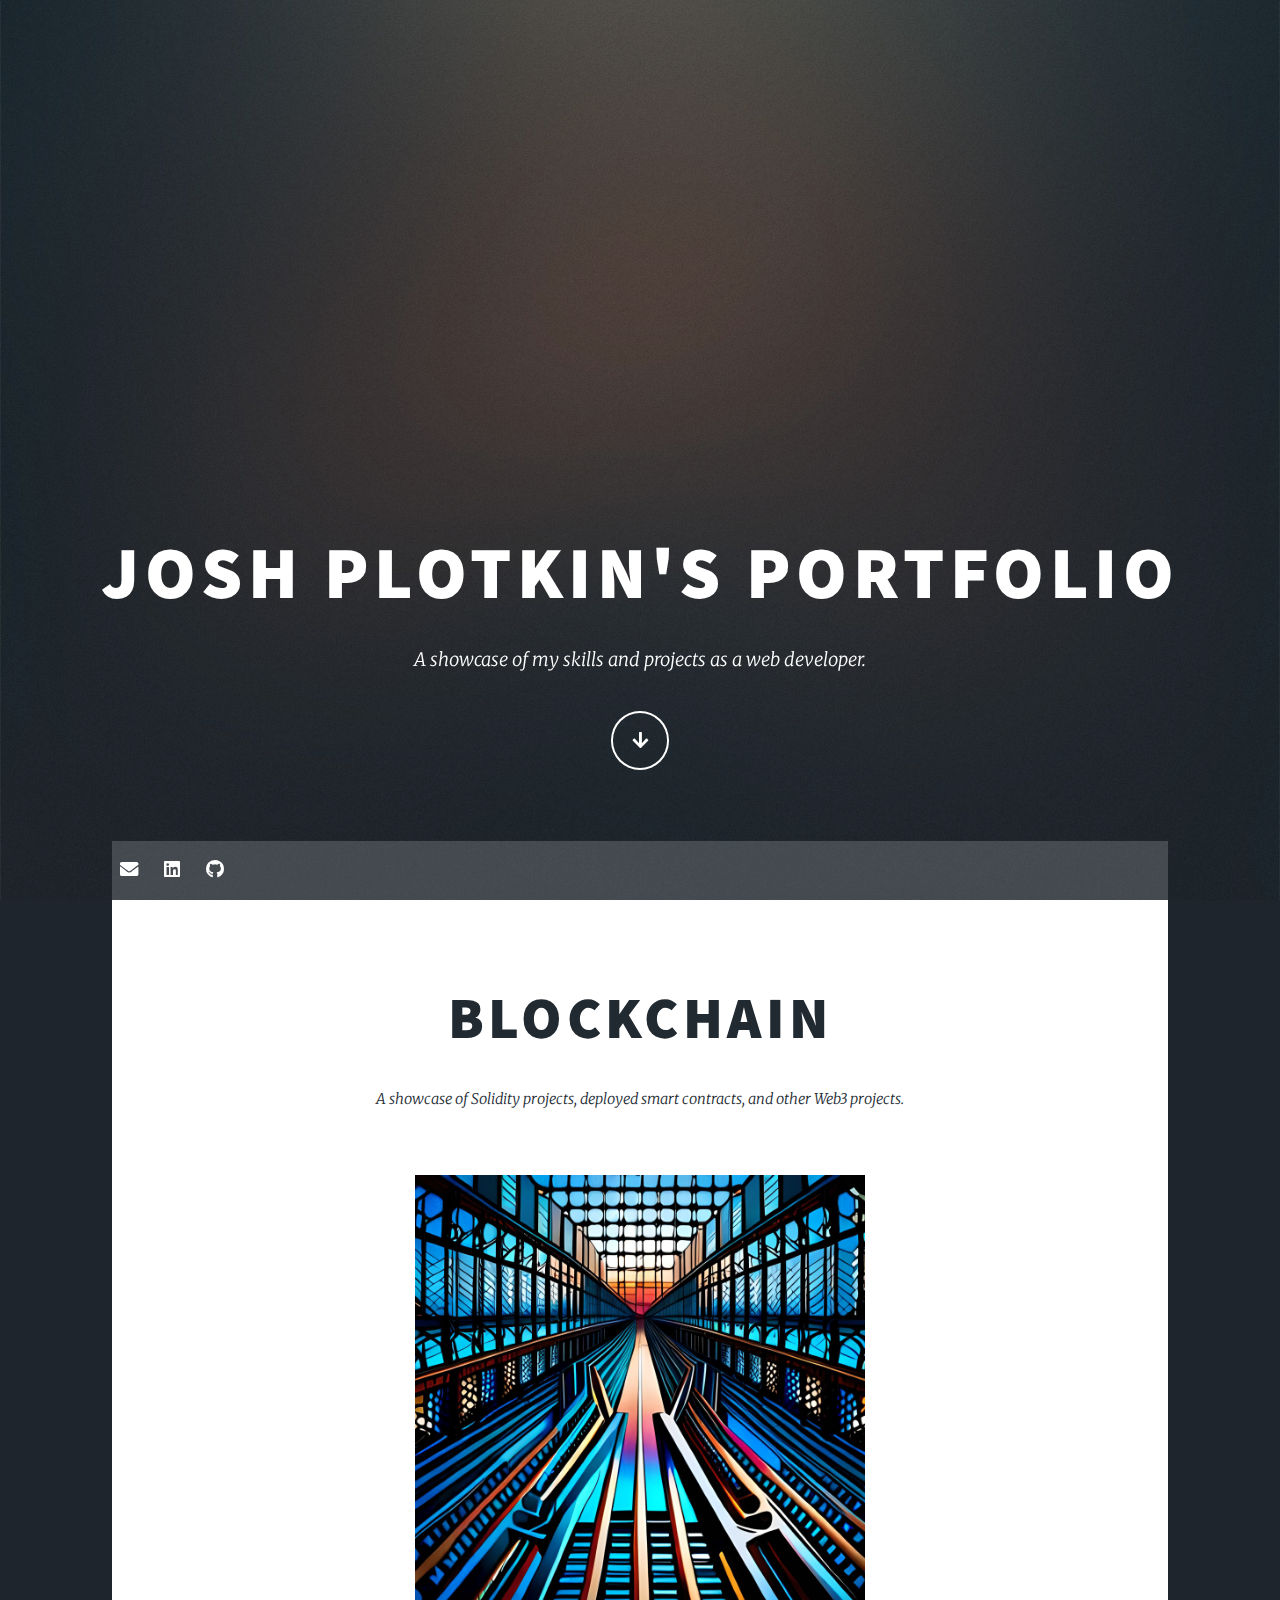
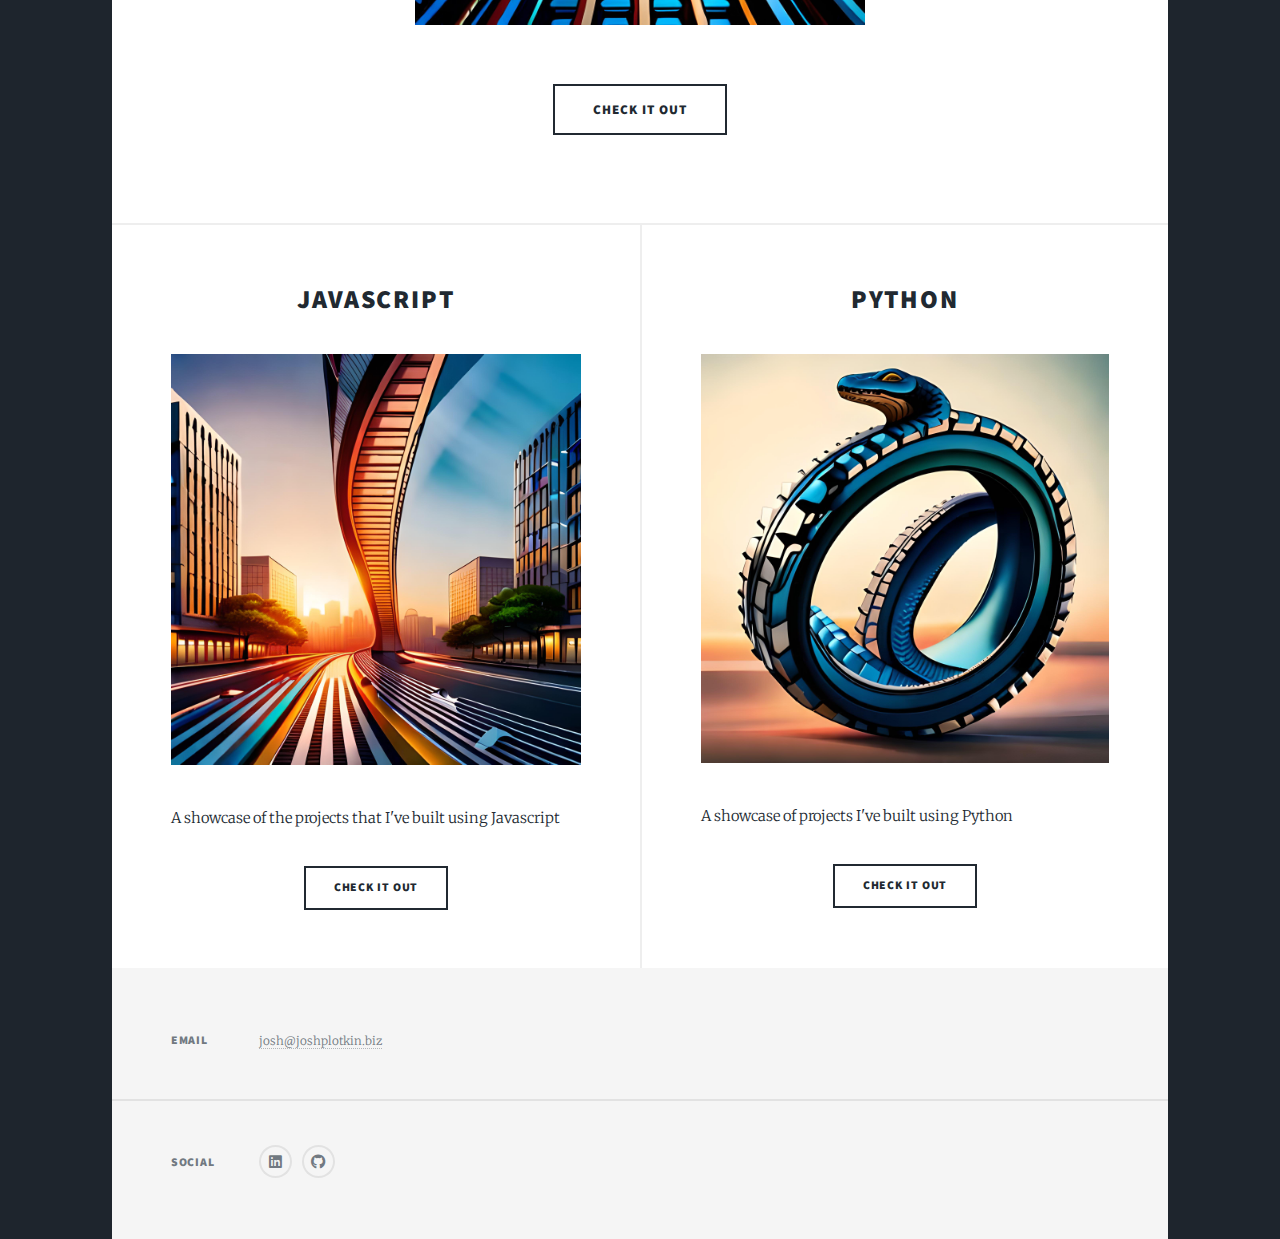
<file: index.html>
<!DOCTYPE HTML>

<html>
	<head>
		<title>Josh Plotkin's Portfolio</title>
		<meta charset="utf-8" />
		<meta name="viewport" content="width=device-width, initial-scale=1, user-scalable=no" />
		<link rel="stylesheet" href="assets/css/main.css" />
		<noscript><link rel="stylesheet" href="assets/css/noscript.css" /></noscript>
	</head>
	<body class="is-preload">

		<!-- Wrapper -->
			<div id="wrapper" class="fade-in">

				<!-- Intro -->
					<div id="intro">
						<h1>Josh Plotkin's Portfolio</h1>
						<p>A showcase of my skills and projects as a web developer.</p>
						<ul class="actions">
							<li><a href="#header" class="button icon solid solo fa-arrow-down scrolly">Continue</a></li>
						</ul>
					</div>

				<!-- Header -->
					<header id="header">
						<a href="index.html" class="logo">Portfolio</a>
					</header>

				<!-- Nav -->
					<nav id="nav">
					
						<ul class="icons">
							<li><a href="mailto:josh@joshplotkin.biz" class="icon solid fa-envelope"><span class="label">Email</span></a></li>
							<li><a href="https://www.linkedin.com/in/joshplotkin/" class="icon brands fa-linkedin"><span class="label">Twitter</span></a></li>
							<li><a href="https://github.com/plotj" class="icon brands fa-github"><span class="label">GitHub</span></a></li>
						</ul>
					</nav>

				<!-- Main -->
					<div id="main">

						<!-- Featured Post -->
<article class="post featured">
	<header class="major">
		<h2><a href="#">Blockchain</a></h2>
		<p>A showcase of Solidity projects, deployed smart contracts, and other Web3 projects.</p>
	</header>
	<a href="#" class="image main"><img src="images/blockchain1.png" alt="" style="max-height: 50vh; object-fit: contain;" /></a>
	<ul class="actions special">
		<li><a href="#" class="button large">Check It Out</a></li>
	</ul>
</article>


						<!-- Posts -->
							<section class="posts">
								<article>
									<header>
										
										<h2><a href="javascript.html">Javascript <br />
										</a></h2>
									</header>
									<a href="javascript.html" class="image fit"><img src="images/java1.png" alt="" /></a>
									<p>A showcase of the projects that I've built using Javascript</p>
									<ul class="actions special">
										<li><a href="javascript.html" class="button">Check It Out</a></li>
									</ul>
								</article>
								<article>
									<header>
										
										<h2><a href="python.html">Python</a></h2>
									</header>
									<a href="python.html" class="image fit"><img src="images/python1.png" alt="" /></a>
									<p>A showcase of projects I've built using Python</p>
									<ul class="actions special">
										<li><a href="python.html" class="button">Check It Out</a></li>
									</ul>
								</article>
								
							</section>

						<!-- Footer -->
							

					</div>

				<!-- Footer -->
					<footer id="footer">
						
						<section class="split contact">
							
							<section>
								<h3>Email</h3>
								<p><a href="mailto:josh@joshplotkin.biz">josh@joshplotkin.biz</a></p>
							</section>
							<section>
								<h3>Social</h3>
								<ul class="icons alt">
									<li><a href="https://www.linkedin.com/in/joshplotkin/" class="icon brands fa-linkedin"><span class="label">Twitter</span></a></li>
							<li><a href="https://github.com/plotj" class="icon brands fa-github"><span class="label">GitHub</span></a></li>
								</ul>
							</section>
						</section>
					</footer>

			</div>

		<!-- Scripts -->
			<script src="assets/js/jquery.min.js"></script>
			<script src="assets/js/jquery.scrollex.min.js"></script>
			<script src="assets/js/jquery.scrolly.min.js"></script>
			<script src="assets/js/browser.min.js"></script>
			<script src="assets/js/breakpoints.min.js"></script>
			<script src="assets/js/util.js"></script>
			<script src="assets/js/main.js"></script>

	</body>
</html>
</file>
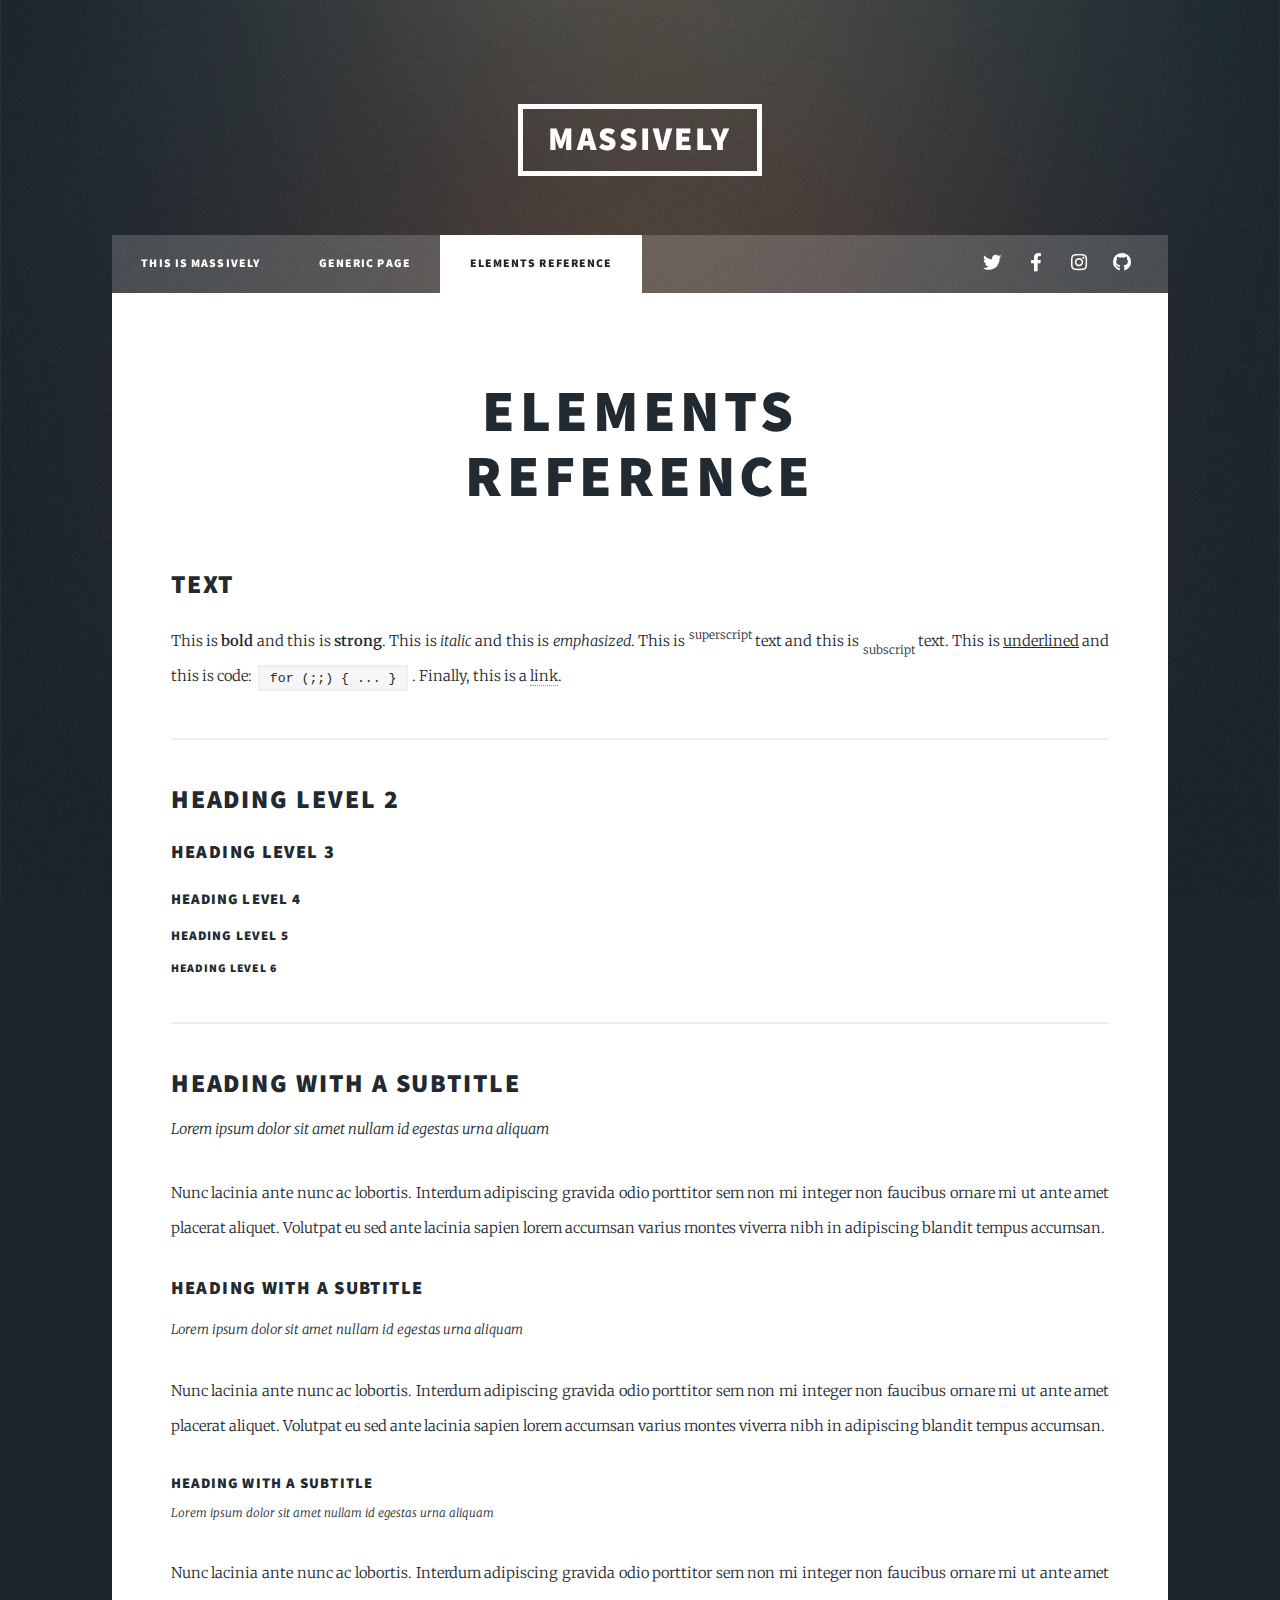
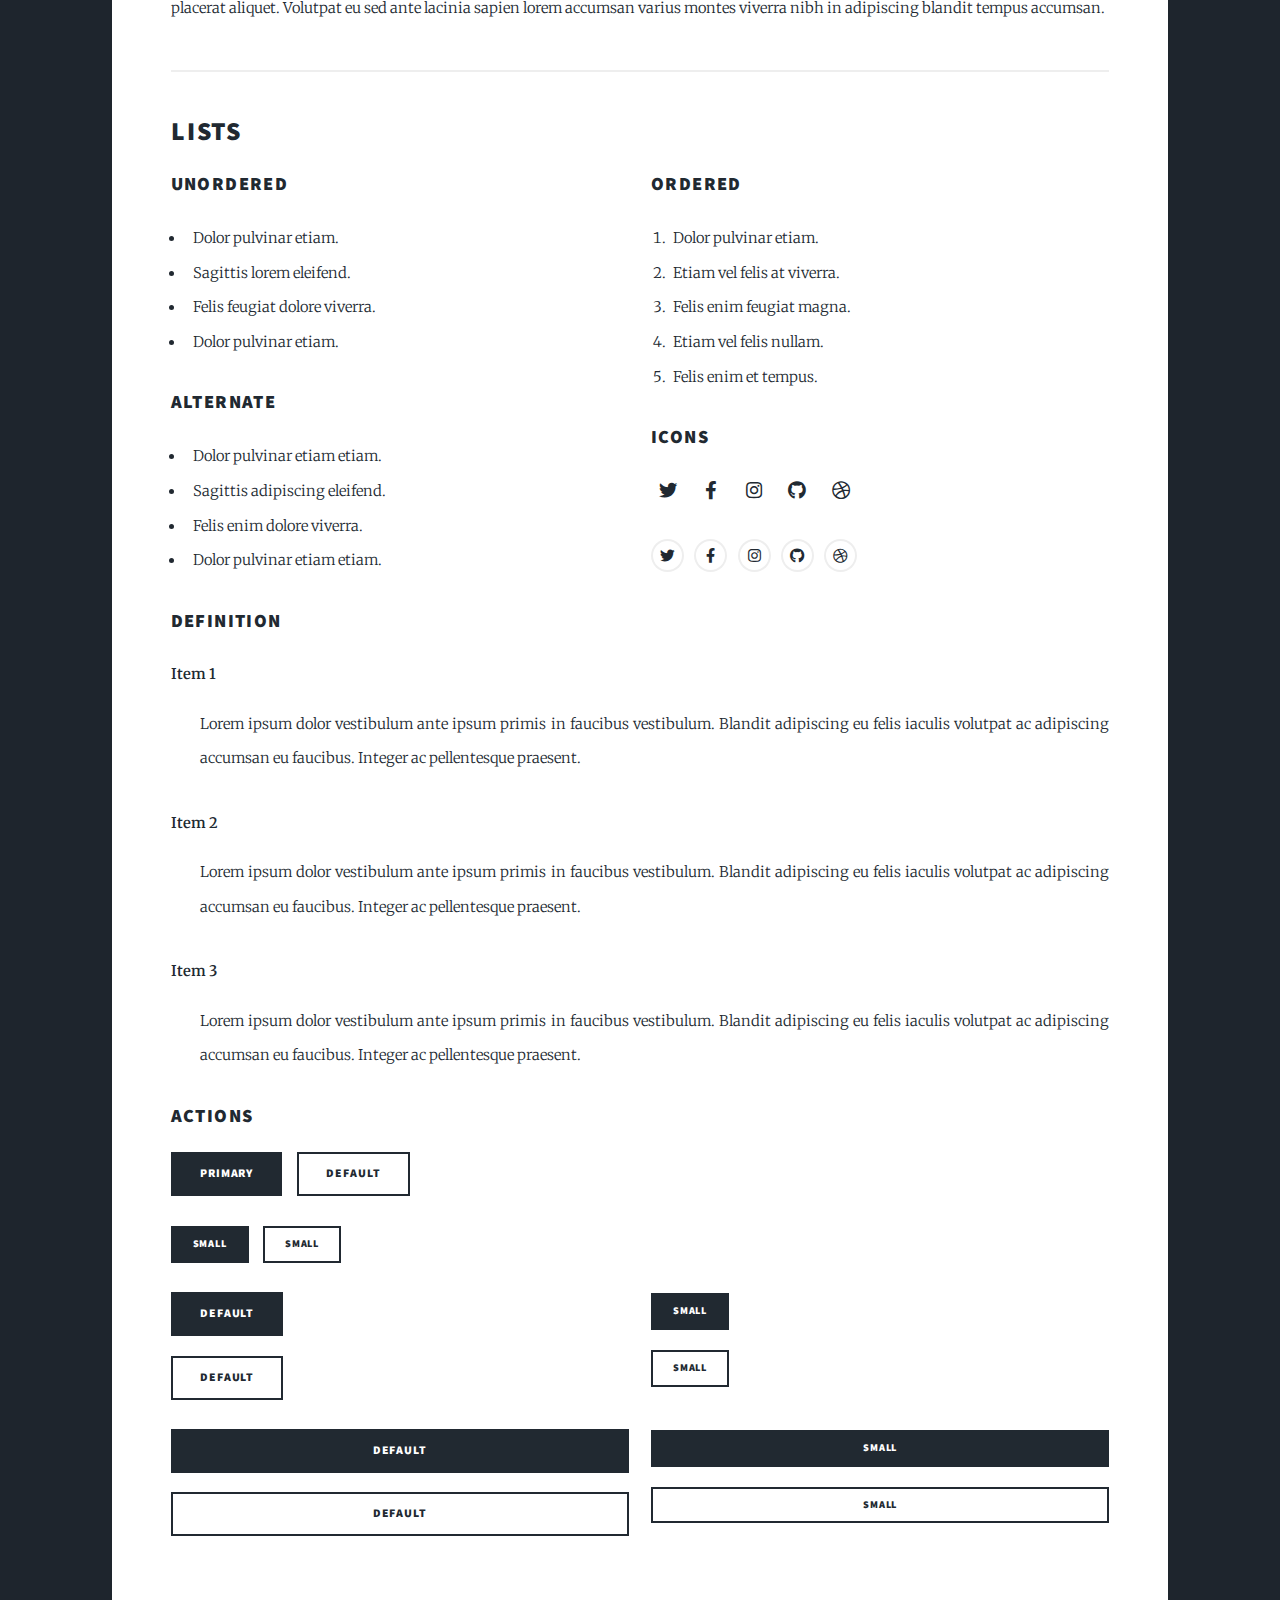
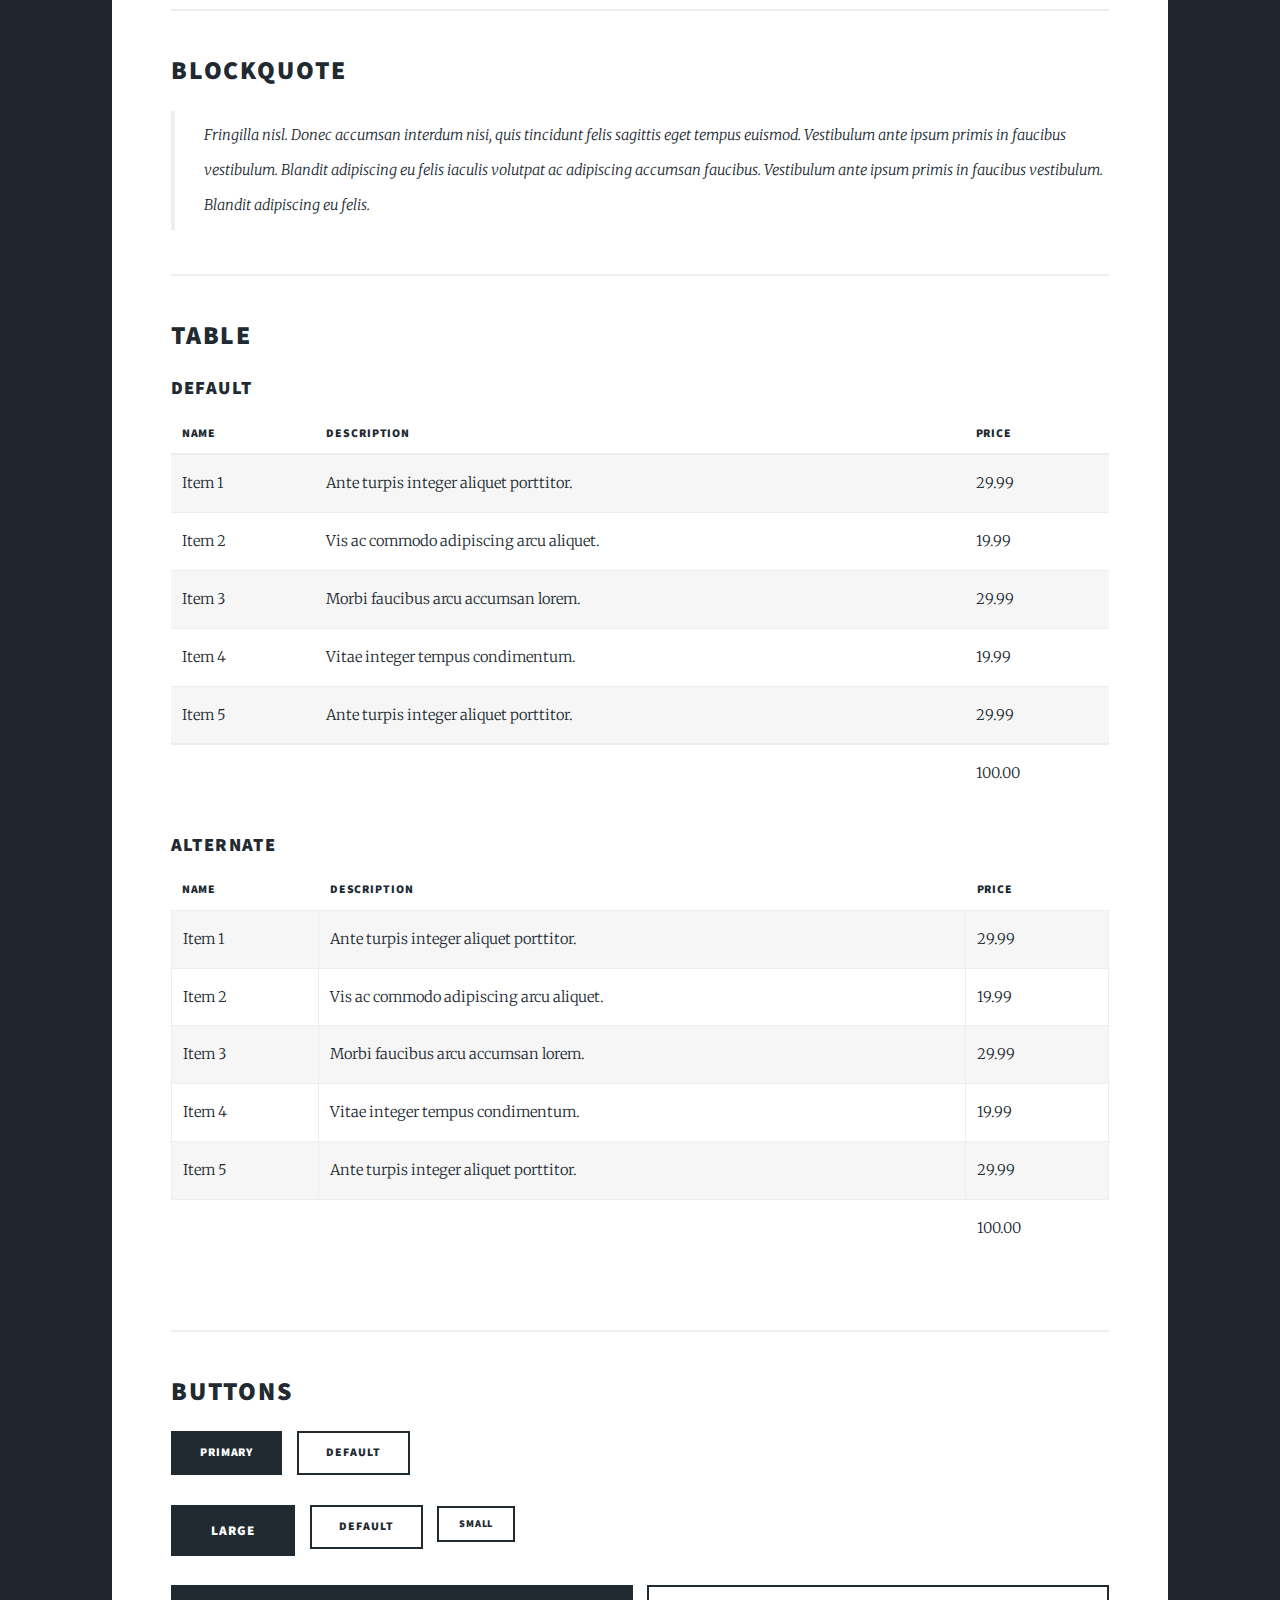
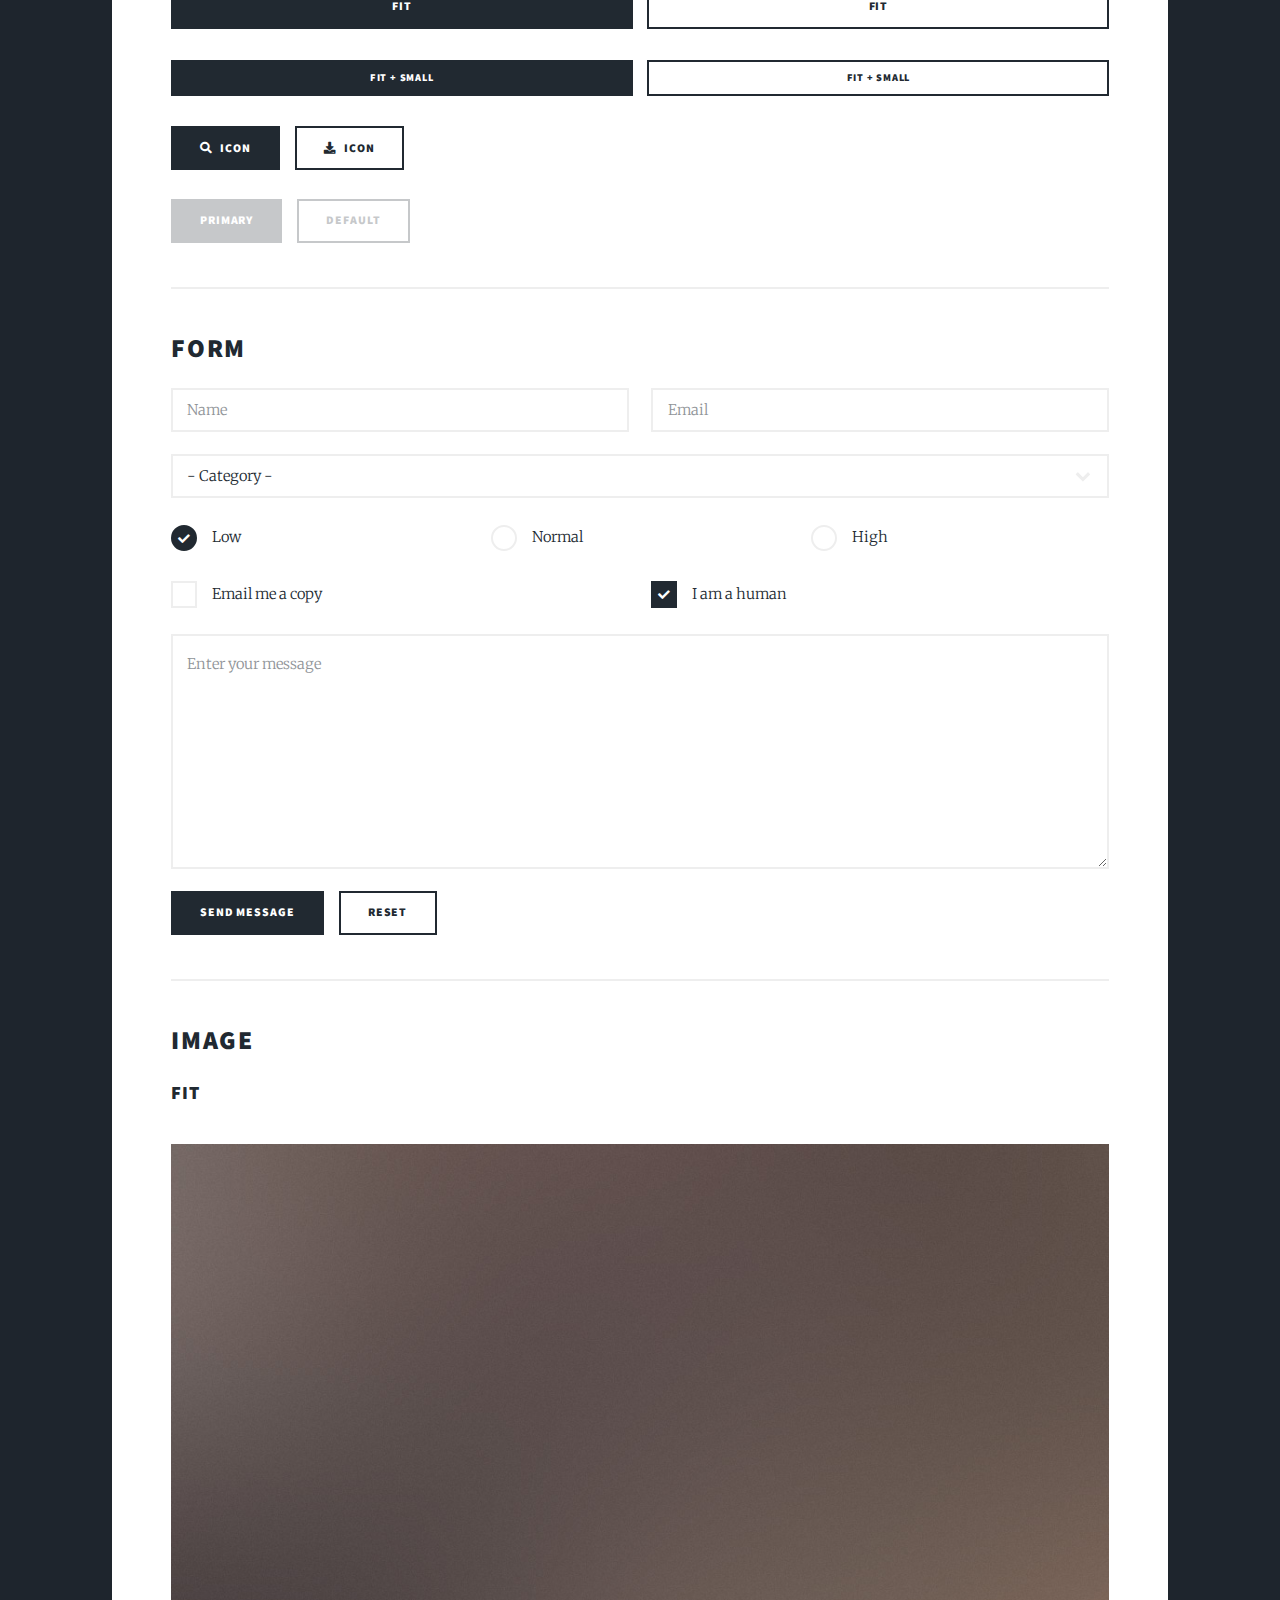
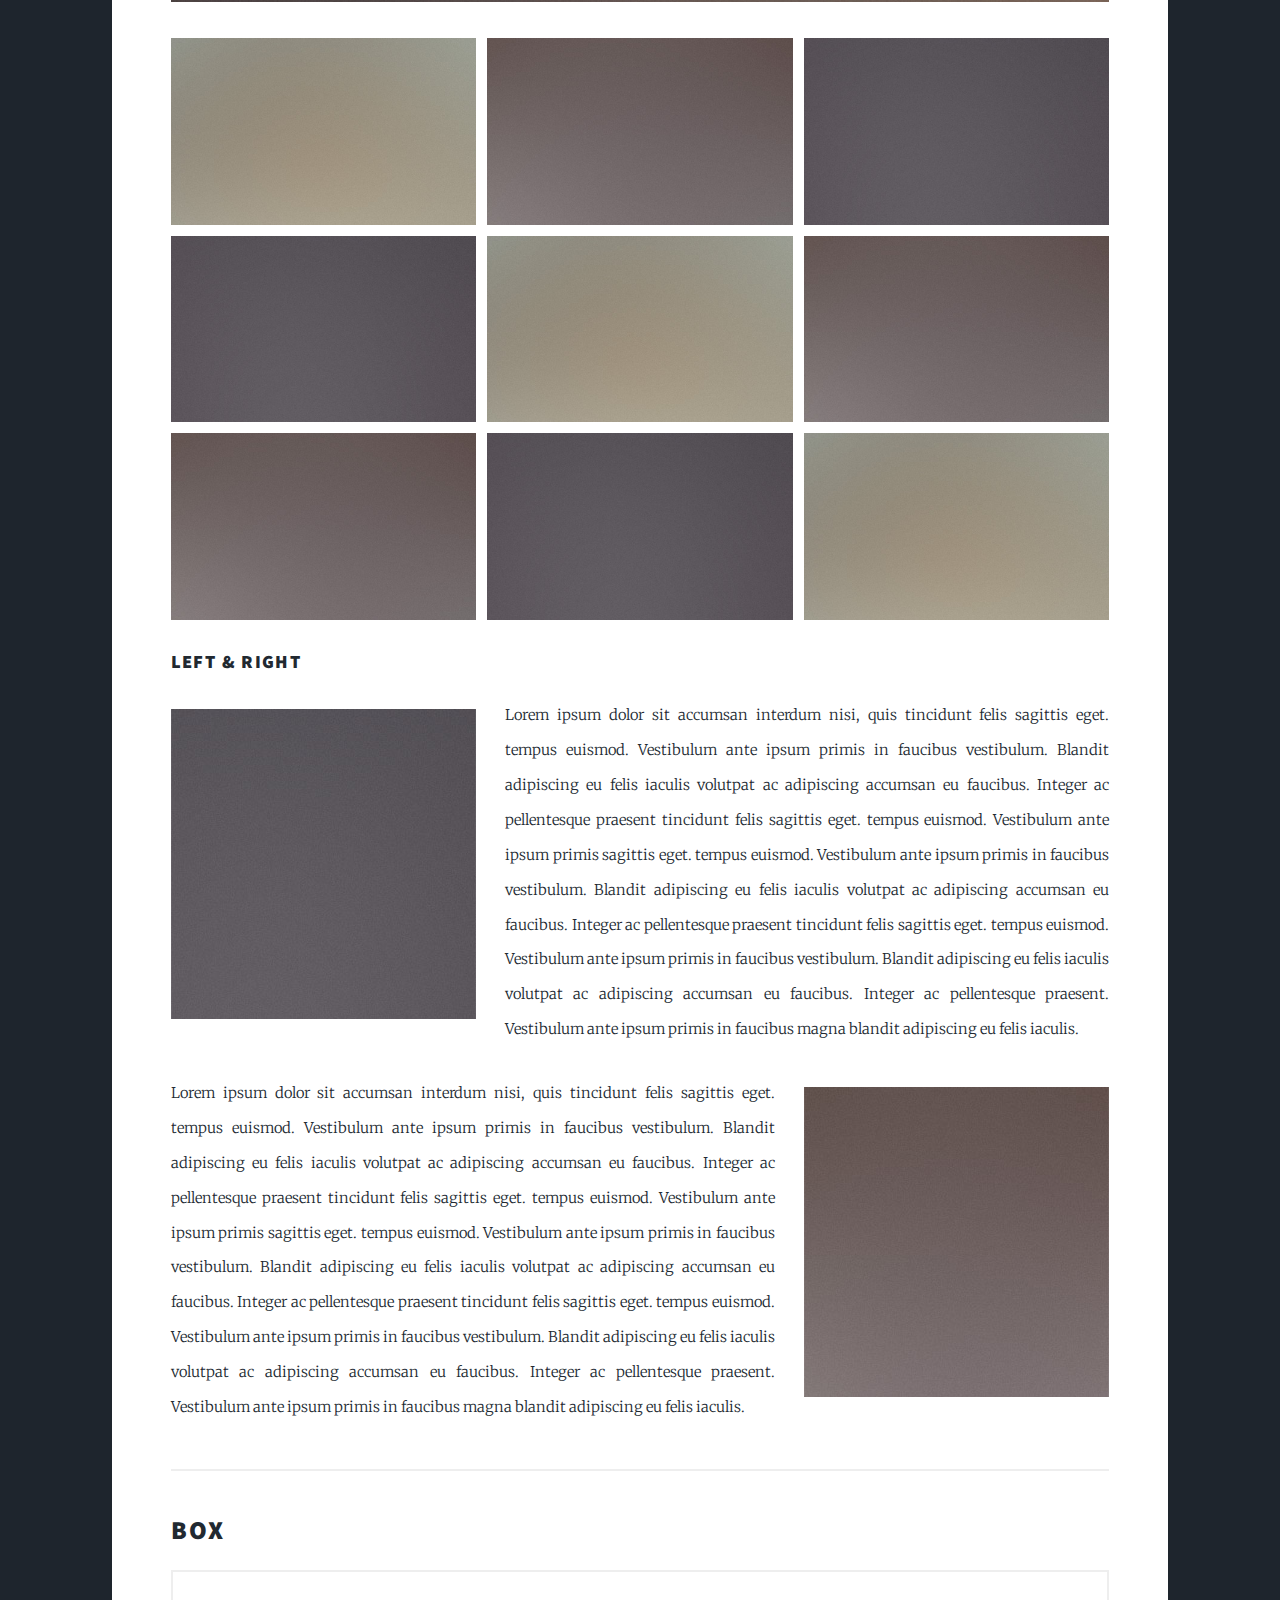
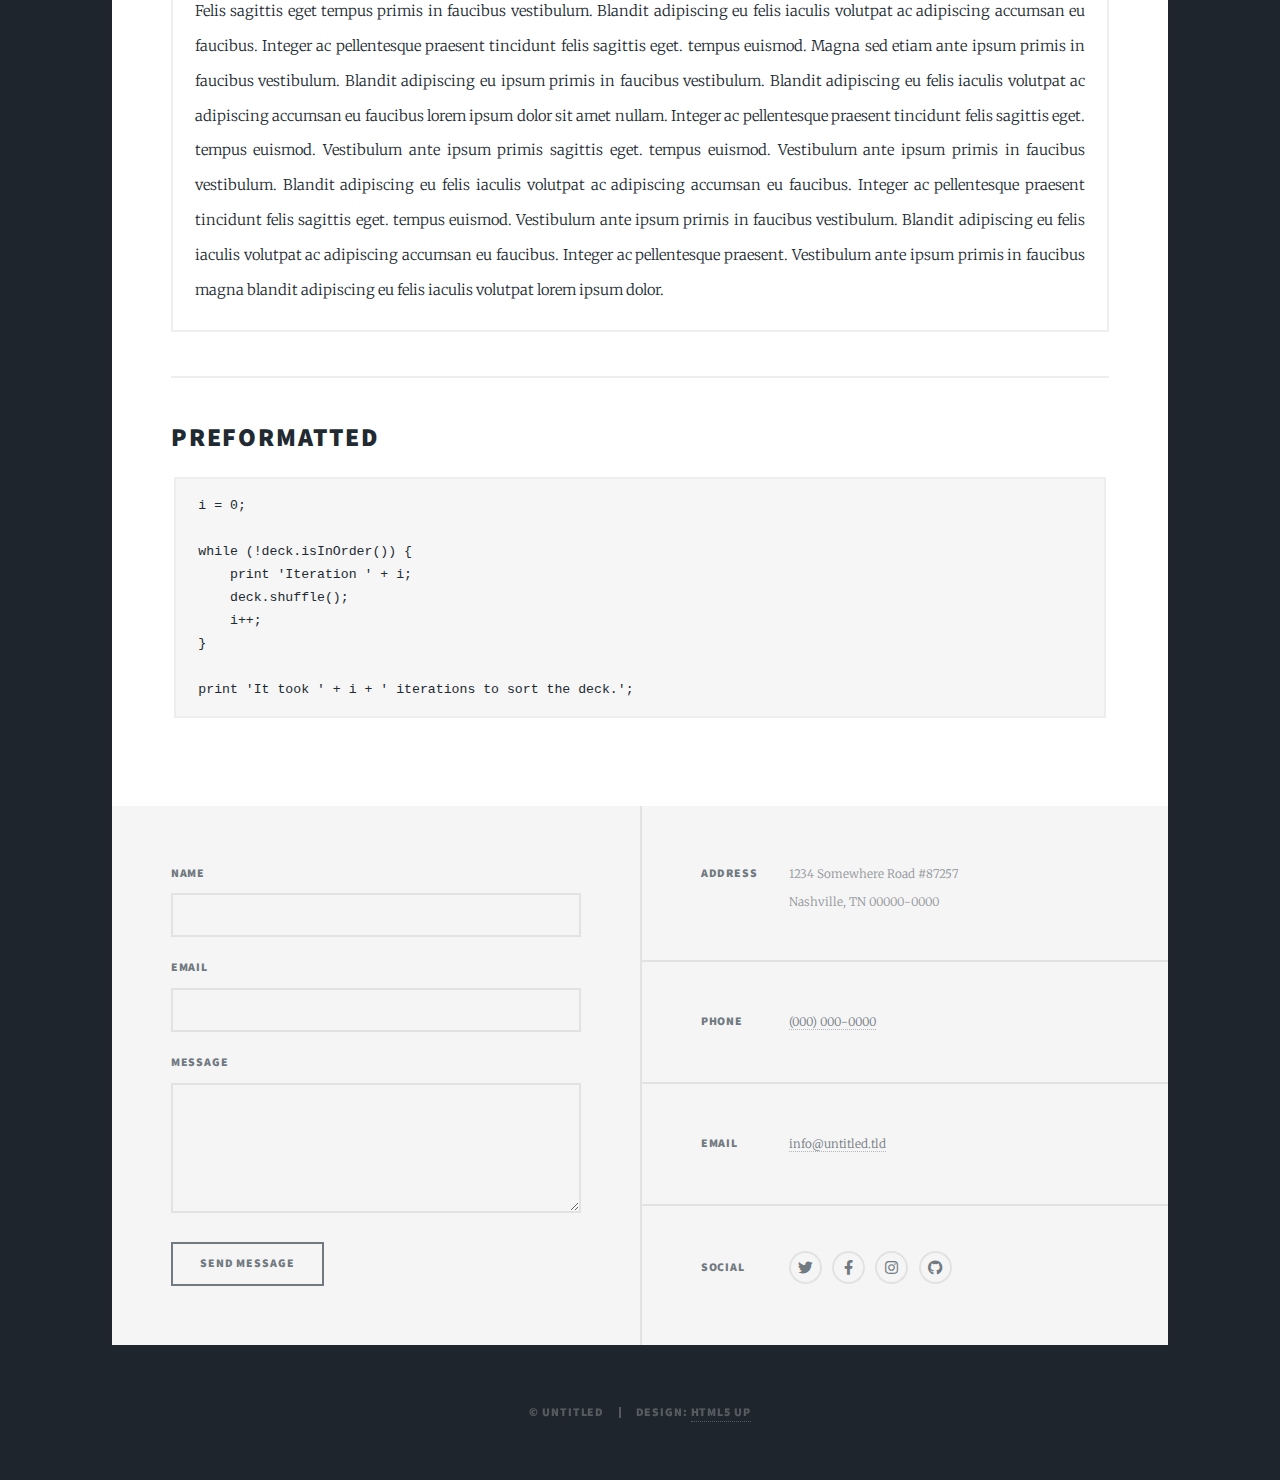
<file: elements.html>
<!DOCTYPE HTML>
<!--
	Massively by HTML5 UP
	html5up.net | @ajlkn
	Free for personal and commercial use under the CCA 3.0 license (html5up.net/license)
-->
<html>
	<head>
		<title>Elements Reference - Massively by HTML5 UP</title>
		<meta charset="utf-8" />
		<meta name="viewport" content="width=device-width, initial-scale=1, user-scalable=no" />
		<link rel="stylesheet" href="assets/css/main.css" />
		<noscript><link rel="stylesheet" href="assets/css/noscript.css" /></noscript>
	</head>
	<body class="is-preload">

		<!-- Wrapper -->
			<div id="wrapper">

				<!-- Header -->
					<header id="header">
						<a href="index.html" class="logo">Massively</a>
					</header>

				<!-- Nav -->
					<nav id="nav">
						<ul class="links">
							<li><a href="index.html">This is Massively</a></li>
							<li><a href="generic.html">Generic Page</a></li>
							<li class="active"><a href="elements.html">Elements Reference</a></li>
						</ul>
						<ul class="icons">
							<li><a href="#" class="icon brands fa-twitter"><span class="label">Twitter</span></a></li>
							<li><a href="#" class="icon brands fa-facebook-f"><span class="label">Facebook</span></a></li>
							<li><a href="#" class="icon brands fa-instagram"><span class="label">Instagram</span></a></li>
							<li><a href="#" class="icon brands fa-github"><span class="label">GitHub</span></a></li>
						</ul>
					</nav>

				<!-- Main -->
					<div id="main">

						<!-- Post -->
							<section class="post">
								<header class="major">
									<h1>Elements<br />
									Reference</h1>
								</header>

								<!-- Text stuff -->
									<h2>Text</h2>
									<p>This is <b>bold</b> and this is <strong>strong</strong>. This is <i>italic</i> and this is <em>emphasized</em>.
									This is <sup>superscript</sup> text and this is <sub>subscript</sub> text.
									This is <u>underlined</u> and this is code: <code>for (;;) { ... }</code>.
									Finally, this is a <a href="#">link</a>.</p>
									<hr />
									<h2>Heading Level 2</h2>
									<h3>Heading Level 3</h3>
									<h4>Heading Level 4</h4>
									<h5>Heading Level 5</h5>
									<h6>Heading Level 6</h6>
									<hr />
									<header>
										<h2>Heading with a Subtitle</h2>
										<p>Lorem ipsum dolor sit amet nullam id egestas urna aliquam</p>
									</header>
									<p>Nunc lacinia ante nunc ac lobortis. Interdum adipiscing gravida odio porttitor sem non mi integer non faucibus ornare mi ut ante amet placerat aliquet. Volutpat eu sed ante lacinia sapien lorem accumsan varius montes viverra nibh in adipiscing blandit tempus accumsan.</p>
									<header>
										<h3>Heading with a Subtitle</h3>
										<p>Lorem ipsum dolor sit amet nullam id egestas urna aliquam</p>
									</header>
									<p>Nunc lacinia ante nunc ac lobortis. Interdum adipiscing gravida odio porttitor sem non mi integer non faucibus ornare mi ut ante amet placerat aliquet. Volutpat eu sed ante lacinia sapien lorem accumsan varius montes viverra nibh in adipiscing blandit tempus accumsan.</p>
									<header>
										<h4>Heading with a Subtitle</h4>
										<p>Lorem ipsum dolor sit amet nullam id egestas urna aliquam</p>
									</header>
									<p>Nunc lacinia ante nunc ac lobortis. Interdum adipiscing gravida odio porttitor sem non mi integer non faucibus ornare mi ut ante amet placerat aliquet. Volutpat eu sed ante lacinia sapien lorem accumsan varius montes viverra nibh in adipiscing blandit tempus accumsan.</p>

									<hr />

								<!-- Lists -->
									<h2>Lists</h2>
									<div class="row">
										<div class="col-6 col-12-small">

											<h3>Unordered</h3>
											<ul>
												<li>Dolor pulvinar etiam.</li>
												<li>Sagittis lorem eleifend.</li>
												<li>Felis feugiat dolore viverra.</li>
												<li>Dolor pulvinar etiam.</li>
											</ul>

											<h3>Alternate</h3>
											<ul class="alt">
												<li>Dolor pulvinar etiam etiam.</li>
												<li>Sagittis adipiscing eleifend.</li>
												<li>Felis enim dolore viverra.</li>
												<li>Dolor pulvinar etiam etiam.</li>
											</ul>

										</div>
										<div class="col-6 col-12-small">

											<h3>Ordered</h3>
											<ol>
												<li>Dolor pulvinar etiam.</li>
												<li>Etiam vel felis at viverra.</li>
												<li>Felis enim feugiat magna.</li>
												<li>Etiam vel felis nullam.</li>
												<li>Felis enim et tempus.</li>
											</ol>

											<h3>Icons</h3>
											<ul class="icons">
												<li><a href="#" class="icon brands fa-twitter"><span class="label">Twitter</span></a></li>
												<li><a href="#" class="icon brands fa-facebook-f"><span class="label">Facebook</span></a></li>
												<li><a href="#" class="icon brands fa-instagram"><span class="label">Instagram</span></a></li>
												<li><a href="#" class="icon brands fa-github"><span class="label">Github</span></a></li>
												<li><a href="#" class="icon brands fa-dribbble"><span class="label">Dribbble</span></a></li>
											</ul>
											<ul class="icons alt">
												<li><a href="#" class="icon brands alt fa-twitter"><span class="label">Twitter</span></a></li>
												<li><a href="#" class="icon brands alt fa-facebook-f"><span class="label">Facebook</span></a></li>
												<li><a href="#" class="icon brands alt fa-instagram"><span class="label">Instagram</span></a></li>
												<li><a href="#" class="icon brands alt fa-github"><span class="label">Github</span></a></li>
												<li><a href="#" class="icon brands alt fa-dribbble"><span class="label">Dribbble</span></a></li>
											</ul>

										</div>
									</div>
									<h3>Definition</h3>
									<dl>
										<dt>Item 1</dt>
										<dd>
											<p>Lorem ipsum dolor vestibulum ante ipsum primis in faucibus vestibulum. Blandit adipiscing eu felis iaculis volutpat ac adipiscing accumsan eu faucibus. Integer ac pellentesque praesent.</p>
										</dd>
										<dt>Item 2</dt>
										<dd>
											<p>Lorem ipsum dolor vestibulum ante ipsum primis in faucibus vestibulum. Blandit adipiscing eu felis iaculis volutpat ac adipiscing accumsan eu faucibus. Integer ac pellentesque praesent.</p>
										</dd>
										<dt>Item 3</dt>
										<dd>
											<p>Lorem ipsum dolor vestibulum ante ipsum primis in faucibus vestibulum. Blandit adipiscing eu felis iaculis volutpat ac adipiscing accumsan eu faucibus. Integer ac pellentesque praesent.</p>
										</dd>
									</dl>

									<h3>Actions</h3>
									<ul class="actions">
										<li><a href="#" class="button primary">Primary</a></li>
										<li><a href="#" class="button">Default</a></li>
									</ul>
									<ul class="actions small">
										<li><a href="#" class="button primary small">Small</a></li>
										<li><a href="#" class="button small">Small</a></li>
									</ul>
									<div class="row">
										<div class="col-6 col-12-small">
											<ul class="actions stacked">
												<li><a href="#" class="button primary">Default</a></li>
												<li><a href="#" class="button">Default</a></li>
											</ul>
										</div>
										<div class="col-6 col-12-small">
											<ul class="actions stacked">
												<li><a href="#" class="button primary small">Small</a></li>
												<li><a href="#" class="button small">Small</a></li>
											</ul>
										</div>
									</div>
									<div class="row">
										<div class="col-6 col-12-small">
											<ul class="actions stacked">
												<li><a href="#" class="button primary fit">Default</a></li>
												<li><a href="#" class="button fit">Default</a></li>
											</ul>
										</div>
										<div class="col-6 col-12-small">
											<ul class="actions stacked">
												<li><a href="#" class="button primary small fit">Small</a></li>
												<li><a href="#" class="button small fit">Small</a></li>
											</ul>
										</div>
									</div>

									<hr />

								<!-- Blockquote -->
									<h2>Blockquote</h2>
									<blockquote>Fringilla nisl. Donec accumsan interdum nisi, quis tincidunt felis sagittis eget tempus euismod. Vestibulum ante ipsum primis in faucibus vestibulum. Blandit adipiscing eu felis iaculis volutpat ac adipiscing accumsan faucibus. Vestibulum ante ipsum primis in faucibus vestibulum. Blandit adipiscing eu felis.</blockquote>

									<hr />

								<!-- Table -->
									<h2>Table</h2>

									<h3>Default</h3>
									<div class="table-wrapper">
										<table>
											<thead>
												<tr>
													<th>Name</th>
													<th>Description</th>
													<th>Price</th>
												</tr>
											</thead>
											<tbody>
												<tr>
													<td>Item 1</td>
													<td>Ante turpis integer aliquet porttitor.</td>
													<td>29.99</td>
												</tr>
												<tr>
													<td>Item 2</td>
													<td>Vis ac commodo adipiscing arcu aliquet.</td>
													<td>19.99</td>
												</tr>
												<tr>
													<td>Item 3</td>
													<td> Morbi faucibus arcu accumsan lorem.</td>
													<td>29.99</td>
												</tr>
												<tr>
													<td>Item 4</td>
													<td>Vitae integer tempus condimentum.</td>
													<td>19.99</td>
												</tr>
												<tr>
													<td>Item 5</td>
													<td>Ante turpis integer aliquet porttitor.</td>
													<td>29.99</td>
												</tr>
											</tbody>
											<tfoot>
												<tr>
													<td colspan="2"></td>
													<td>100.00</td>
												</tr>
											</tfoot>
										</table>
									</div>

									<h3>Alternate</h3>
									<div class="table-wrapper">
										<table class="alt">
											<thead>
												<tr>
													<th>Name</th>
													<th>Description</th>
													<th>Price</th>
												</tr>
											</thead>
											<tbody>
												<tr>
													<td>Item 1</td>
													<td>Ante turpis integer aliquet porttitor.</td>
													<td>29.99</td>
												</tr>
												<tr>
													<td>Item 2</td>
													<td>Vis ac commodo adipiscing arcu aliquet.</td>
													<td>19.99</td>
												</tr>
												<tr>
													<td>Item 3</td>
													<td> Morbi faucibus arcu accumsan lorem.</td>
													<td>29.99</td>
												</tr>
												<tr>
													<td>Item 4</td>
													<td>Vitae integer tempus condimentum.</td>
													<td>19.99</td>
												</tr>
												<tr>
													<td>Item 5</td>
													<td>Ante turpis integer aliquet porttitor.</td>
													<td>29.99</td>
												</tr>
											</tbody>
											<tfoot>
												<tr>
													<td colspan="2"></td>
													<td>100.00</td>
												</tr>
											</tfoot>
										</table>
									</div>

									<hr />

								<!-- Buttons -->
									<h2>Buttons</h2>
									<ul class="actions">
										<li><a href="#" class="button primary">Primary</a></li>
										<li><a href="#" class="button">Default</a></li>
									</ul>
									<ul class="actions">
										<li><a href="#" class="button primary large">Large</a></li>
										<li><a href="#" class="button">Default</a></li>
										<li><a href="#" class="button small">Small</a></li>
									</ul>
									<ul class="actions fit">
										<li><a href="#" class="button primary fit">Fit</a></li>
										<li><a href="#" class="button fit">Fit</a></li>
									</ul>
									<ul class="actions fit small">
										<li><a href="#" class="button primary fit small">Fit + Small</a></li>
										<li><a href="#" class="button fit small">Fit + Small</a></li>
									</ul>
									<ul class="actions">
										<li><a href="#" class="button primary icon solid fa-search">Icon</a></li>
										<li><a href="#" class="button icon solid fa-download">Icon</a></li>
									</ul>
									<ul class="actions">
										<li><span class="button primary disabled">Primary</span></li>
										<li><span class="button disabled">Default</span></li>
									</ul>

									<hr />

								<!-- Form -->
									<h2>Form</h2>

									<form method="post" action="#">
										<div class="row gtr-uniform">
											<div class="col-6 col-12-xsmall">
												<input type="text" name="demo-name" id="demo-name" value="" placeholder="Name" />
											</div>
											<div class="col-6 col-12-xsmall">
												<input type="email" name="demo-email" id="demo-email" value="" placeholder="Email" />
											</div>
											<!-- Break -->
											<div class="col-12">
												<select name="demo-category" id="demo-category">
													<option value="">- Category -</option>
													<option value="1">Manufacturing</option>
													<option value="1">Shipping</option>
													<option value="1">Administration</option>
													<option value="1">Human Resources</option>
												</select>
											</div>
											<!-- Break -->
											<div class="col-4 col-12-small">
												<input type="radio" id="demo-priority-low" name="demo-priority" checked>
												<label for="demo-priority-low">Low</label>
											</div>
											<div class="col-4 col-12-small">
												<input type="radio" id="demo-priority-normal" name="demo-priority">
												<label for="demo-priority-normal">Normal</label>
											</div>
											<div class="col-4 col-12-small">
												<input type="radio" id="demo-priority-high" name="demo-priority">
												<label for="demo-priority-high">High</label>
											</div>
											<!-- Break -->
											<div class="col-6 col-12-small">
												<input type="checkbox" id="demo-copy" name="demo-copy">
												<label for="demo-copy">Email me a copy</label>
											</div>
											<div class="col-6 col-12-small">
												<input type="checkbox" id="demo-human" name="demo-human" checked>
												<label for="demo-human">I am a human</label>
											</div>
											<!-- Break -->
											<div class="col-12">
												<textarea name="demo-message" id="demo-message" placeholder="Enter your message" rows="6"></textarea>
											</div>
											<!-- Break -->
											<div class="col-12">
												<ul class="actions">
													<li><input type="submit" value="Send Message" class="primary" /></li>
													<li><input type="reset" value="Reset" /></li>
												</ul>
											</div>
										</div>
									</form>

									<hr />

								<!-- Image -->
									<h2>Image</h2>

									<h3>Fit</h3>
									<span class="image fit"><img src="images/pic01.jpg" alt="" /></span>
									<div class="box alt">
										<div class="row gtr-50 gtr-uniform">
											<div class="col-4"><span class="image fit"><img src="images/pic02.jpg" alt="" /></span></div>
											<div class="col-4"><span class="image fit"><img src="images/pic03.jpg" alt="" /></span></div>
											<div class="col-4"><span class="image fit"><img src="images/pic04.jpg" alt="" /></span></div>
											<!-- Break -->
											<div class="col-4"><span class="image fit"><img src="images/pic04.jpg" alt="" /></span></div>
											<div class="col-4"><span class="image fit"><img src="images/pic02.jpg" alt="" /></span></div>
											<div class="col-4"><span class="image fit"><img src="images/pic03.jpg" alt="" /></span></div>
											<!-- Break -->
											<div class="col-4"><span class="image fit"><img src="images/pic03.jpg" alt="" /></span></div>
											<div class="col-4"><span class="image fit"><img src="images/pic04.jpg" alt="" /></span></div>
											<div class="col-4"><span class="image fit"><img src="images/pic02.jpg" alt="" /></span></div>
										</div>
									</div>

									<h3>Left &amp; Right</h3>
									<p><span class="image left"><img src="images/pic08.jpg" alt="" /></span>Lorem ipsum dolor sit accumsan interdum nisi, quis tincidunt felis sagittis eget. tempus euismod. Vestibulum ante ipsum primis in faucibus vestibulum. Blandit adipiscing eu felis iaculis volutpat ac adipiscing accumsan eu faucibus. Integer ac pellentesque praesent tincidunt felis sagittis eget. tempus euismod. Vestibulum ante ipsum primis sagittis eget. tempus euismod. Vestibulum ante ipsum primis in faucibus vestibulum. Blandit adipiscing eu felis iaculis volutpat ac adipiscing accumsan eu faucibus. Integer ac pellentesque praesent tincidunt felis sagittis eget. tempus euismod. Vestibulum ante ipsum primis in faucibus vestibulum. Blandit adipiscing eu felis iaculis volutpat ac adipiscing accumsan eu faucibus. Integer ac pellentesque praesent. Vestibulum ante ipsum primis in faucibus magna blandit adipiscing eu felis iaculis.</p>
									<p><span class="image right"><img src="images/pic09.jpg" alt="" /></span>Lorem ipsum dolor sit accumsan interdum nisi, quis tincidunt felis sagittis eget. tempus euismod. Vestibulum ante ipsum primis in faucibus vestibulum. Blandit adipiscing eu felis iaculis volutpat ac adipiscing accumsan eu faucibus. Integer ac pellentesque praesent tincidunt felis sagittis eget. tempus euismod. Vestibulum ante ipsum primis sagittis eget. tempus euismod. Vestibulum ante ipsum primis in faucibus vestibulum. Blandit adipiscing eu felis iaculis volutpat ac adipiscing accumsan eu faucibus. Integer ac pellentesque praesent tincidunt felis sagittis eget. tempus euismod. Vestibulum ante ipsum primis in faucibus vestibulum. Blandit adipiscing eu felis iaculis volutpat ac adipiscing accumsan eu faucibus. Integer ac pellentesque praesent. Vestibulum ante ipsum primis in faucibus magna blandit adipiscing eu felis iaculis.</p>

									<hr />

								<!-- Box -->
									<h2>Box</h2>
									<div class="box">
										<p>Felis sagittis eget tempus primis in faucibus vestibulum. Blandit adipiscing eu felis iaculis volutpat ac adipiscing accumsan eu faucibus. Integer ac pellentesque praesent tincidunt felis sagittis eget. tempus euismod. Magna sed etiam ante ipsum primis in faucibus vestibulum. Blandit adipiscing eu ipsum primis in faucibus vestibulum. Blandit adipiscing eu felis iaculis volutpat ac adipiscing accumsan eu faucibus lorem ipsum dolor sit amet nullam. Integer ac pellentesque praesent tincidunt felis sagittis eget. tempus euismod. Vestibulum ante ipsum primis sagittis eget. tempus euismod. Vestibulum ante ipsum primis in faucibus vestibulum. Blandit adipiscing eu felis iaculis volutpat ac adipiscing accumsan eu faucibus. Integer ac pellentesque praesent tincidunt felis sagittis eget. tempus euismod. Vestibulum ante ipsum primis in faucibus vestibulum. Blandit adipiscing eu felis iaculis volutpat ac adipiscing accumsan eu faucibus. Integer ac pellentesque praesent. Vestibulum ante ipsum primis in faucibus magna blandit adipiscing eu felis iaculis volutpat lorem ipsum dolor.</p>
									</div>

									<hr />

								<!-- Preformatted Code -->
									<h2>Preformatted</h2>
									<pre><code>i = 0;

while (!deck.isInOrder()) {
    print 'Iteration ' + i;
    deck.shuffle();
    i++;
}

print 'It took ' + i + ' iterations to sort the deck.';
</code></pre>

							</section>

					</div>

				<!-- Footer -->
					<footer id="footer">
						<section>
							<form method="post" action="#">
								<div class="fields">
									<div class="field">
										<label for="name">Name</label>
										<input type="text" name="name" id="name" />
									</div>
									<div class="field">
										<label for="email">Email</label>
										<input type="text" name="email" id="email" />
									</div>
									<div class="field">
										<label for="message">Message</label>
										<textarea name="message" id="message" rows="3"></textarea>
									</div>
								</div>
								<ul class="actions">
									<li><input type="submit" value="Send Message" /></li>
								</ul>
							</form>
						</section>
						<section class="split contact">
							<section class="alt">
								<h3>Address</h3>
								<p>1234 Somewhere Road #87257<br />
								Nashville, TN 00000-0000</p>
							</section>
							<section>
								<h3>Phone</h3>
								<p><a href="#">(000) 000-0000</a></p>
							</section>
							<section>
								<h3>Email</h3>
								<p><a href="#">info@untitled.tld</a></p>
							</section>
							<section>
								<h3>Social</h3>
								<ul class="icons alt">
									<li><a href="#" class="icon brands alt fa-twitter"><span class="label">Twitter</span></a></li>
									<li><a href="#" class="icon brands alt fa-facebook-f"><span class="label">Facebook</span></a></li>
									<li><a href="#" class="icon brands alt fa-instagram"><span class="label">Instagram</span></a></li>
									<li><a href="#" class="icon brands alt fa-github"><span class="label">GitHub</span></a></li>
								</ul>
							</section>
						</section>
					</footer>

				<!-- Copyright -->
					<div id="copyright">
						<ul><li>&copy; Untitled</li><li>Design: <a href="https://html5up.net">HTML5 UP</a></li></ul>
					</div>

			</div>

		<!-- Scripts -->
			<script src="assets/js/jquery.min.js"></script>
			<script src="assets/js/jquery.scrollex.min.js"></script>
			<script src="assets/js/jquery.scrolly.min.js"></script>
			<script src="assets/js/browser.min.js"></script>
			<script src="assets/js/breakpoints.min.js"></script>
			<script src="assets/js/util.js"></script>
			<script src="assets/js/main.js"></script>

	</body>
</html>
</file>
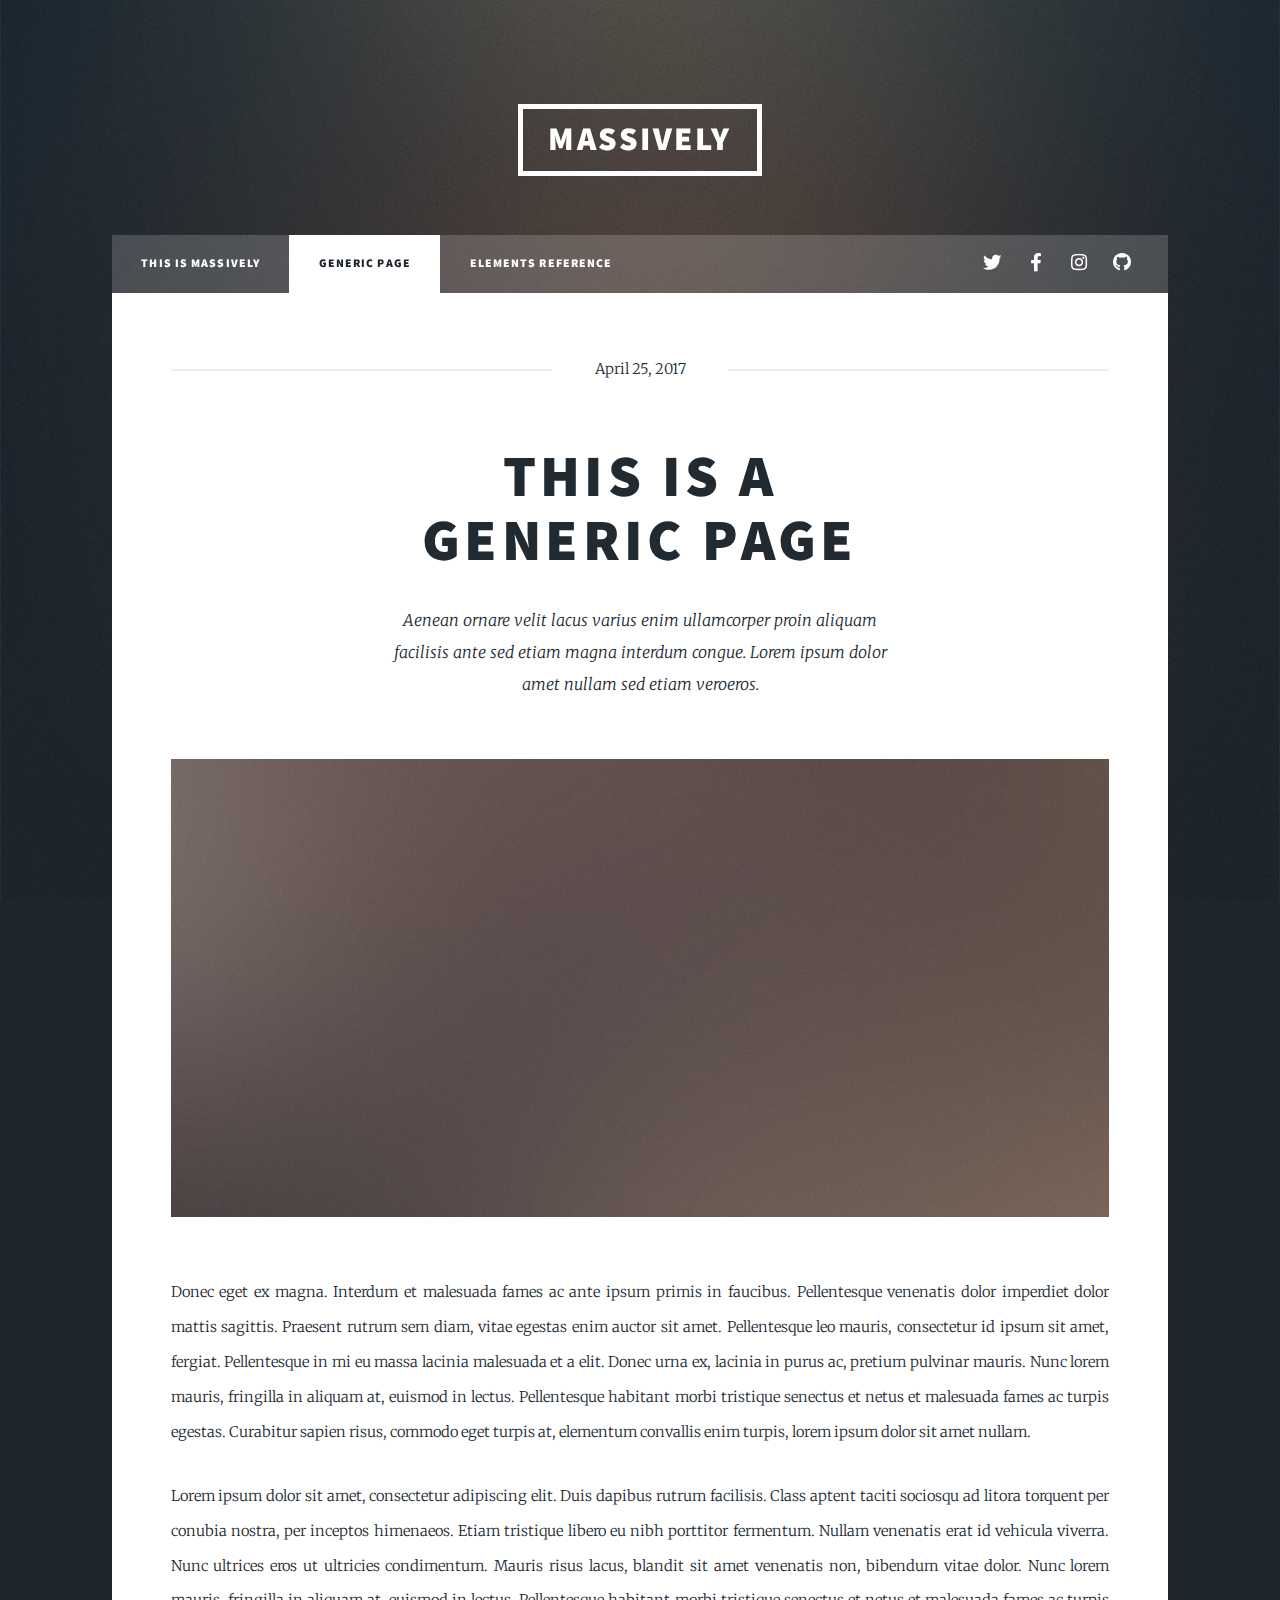
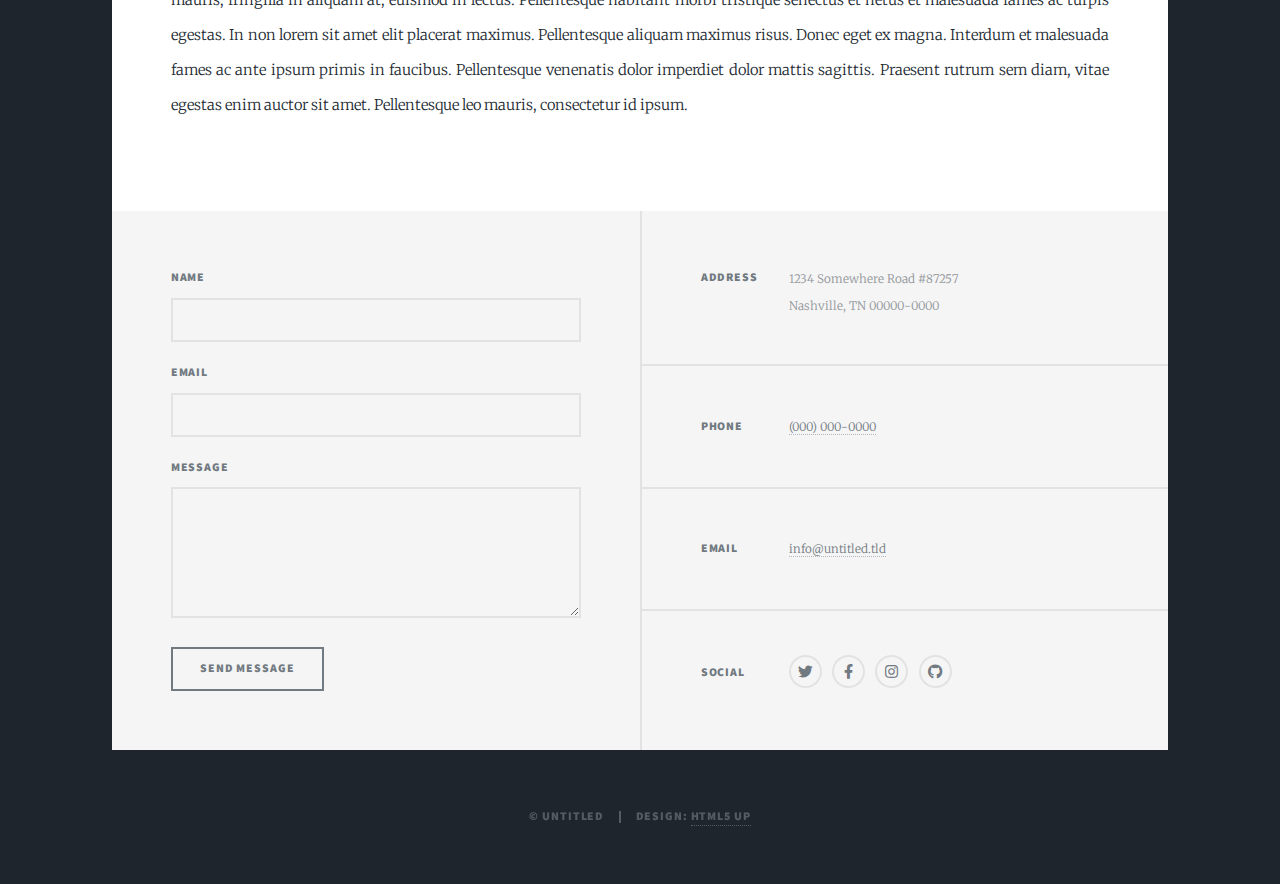
<file: generic.html>
<!DOCTYPE HTML>
<!--
	Massively by HTML5 UP
	html5up.net | @ajlkn
	Free for personal and commercial use under the CCA 3.0 license (html5up.net/license)
-->
<html>
	<head>
		<title>Generic Page - Massively by HTML5 UP</title>
		<meta charset="utf-8" />
		<meta name="viewport" content="width=device-width, initial-scale=1, user-scalable=no" />
		<link rel="stylesheet" href="assets/css/main.css" />
		<noscript><link rel="stylesheet" href="assets/css/noscript.css" /></noscript>
	</head>
	<body class="is-preload">

		<!-- Wrapper -->
			<div id="wrapper">

				<!-- Header -->
					<header id="header">
						<a href="index.html" class="logo">Massively</a>
					</header>

				<!-- Nav -->
					<nav id="nav">
						<ul class="links">
							<li><a href="index.html">This is Massively</a></li>
							<li class="active"><a href="generic.html">Generic Page</a></li>
							<li><a href="elements.html">Elements Reference</a></li>
						</ul>
						<ul class="icons">
							<li><a href="#" class="icon brands fa-twitter"><span class="label">Twitter</span></a></li>
							<li><a href="#" class="icon brands fa-facebook-f"><span class="label">Facebook</span></a></li>
							<li><a href="#" class="icon brands fa-instagram"><span class="label">Instagram</span></a></li>
							<li><a href="#" class="icon brands fa-github"><span class="label">GitHub</span></a></li>
						</ul>
					</nav>

				<!-- Main -->
					<div id="main">

						<!-- Post -->
							<section class="post">
								<header class="major">
									<span class="date">April 25, 2017</span>
									<h1>This is a<br />
									Generic Page</h1>
									<p>Aenean ornare velit lacus varius enim ullamcorper proin aliquam<br />
									facilisis ante sed etiam magna interdum congue. Lorem ipsum dolor<br />
									amet nullam sed etiam veroeros.</p>
								</header>
								<div class="image main"><img src="images/pic01.jpg" alt="" /></div>
								<p>Donec eget ex magna. Interdum et malesuada fames ac ante ipsum primis in faucibus. Pellentesque venenatis dolor imperdiet dolor mattis sagittis. Praesent rutrum sem diam, vitae egestas enim auctor sit amet. Pellentesque leo mauris, consectetur id ipsum sit amet, fergiat. Pellentesque in mi eu massa lacinia malesuada et a elit. Donec urna ex, lacinia in purus ac, pretium pulvinar mauris. Nunc lorem mauris, fringilla in aliquam at, euismod in lectus. Pellentesque habitant morbi tristique senectus et netus et malesuada fames ac turpis egestas. Curabitur sapien risus, commodo eget turpis at, elementum convallis enim turpis, lorem ipsum dolor sit amet nullam.</p>
								<p>Lorem ipsum dolor sit amet, consectetur adipiscing elit. Duis dapibus rutrum facilisis. Class aptent taciti sociosqu ad litora torquent per conubia nostra, per inceptos himenaeos. Etiam tristique libero eu nibh porttitor fermentum. Nullam venenatis erat id vehicula viverra. Nunc ultrices eros ut ultricies condimentum. Mauris risus lacus, blandit sit amet venenatis non, bibendum vitae dolor. Nunc lorem mauris, fringilla in aliquam at, euismod in lectus. Pellentesque habitant morbi tristique senectus et netus et malesuada fames ac turpis egestas. In non lorem sit amet elit placerat maximus. Pellentesque aliquam maximus risus. Donec eget ex magna. Interdum et malesuada fames ac ante ipsum primis in faucibus. Pellentesque venenatis dolor imperdiet dolor mattis sagittis. Praesent rutrum sem diam, vitae egestas enim auctor sit amet. Pellentesque leo mauris, consectetur id ipsum.</p>
							</section>

					</div>

				<!-- Footer -->
					<footer id="footer">
						<section>
							<form method="post" action="#">
								<div class="fields">
									<div class="field">
										<label for="name">Name</label>
										<input type="text" name="name" id="name" />
									</div>
									<div class="field">
										<label for="email">Email</label>
										<input type="text" name="email" id="email" />
									</div>
									<div class="field">
										<label for="message">Message</label>
										<textarea name="message" id="message" rows="3"></textarea>
									</div>
								</div>
								<ul class="actions">
									<li><input type="submit" value="Send Message" /></li>
								</ul>
							</form>
						</section>
						<section class="split contact">
							<section class="alt">
								<h3>Address</h3>
								<p>1234 Somewhere Road #87257<br />
								Nashville, TN 00000-0000</p>
							</section>
							<section>
								<h3>Phone</h3>
								<p><a href="#">(000) 000-0000</a></p>
							</section>
							<section>
								<h3>Email</h3>
								<p><a href="#">info@untitled.tld</a></p>
							</section>
							<section>
								<h3>Social</h3>
								<ul class="icons alt">
									<li><a href="#" class="icon brands alt fa-twitter"><span class="label">Twitter</span></a></li>
									<li><a href="#" class="icon brands alt fa-facebook-f"><span class="label">Facebook</span></a></li>
									<li><a href="#" class="icon brands alt fa-instagram"><span class="label">Instagram</span></a></li>
									<li><a href="#" class="icon brands alt fa-github"><span class="label">GitHub</span></a></li>
								</ul>
							</section>
						</section>
					</footer>

				<!-- Copyright -->
					<div id="copyright">
						<ul><li>&copy; Untitled</li><li>Design: <a href="https://html5up.net">HTML5 UP</a></li></ul>
					</div>

			</div>

		<!-- Scripts -->
			<script src="assets/js/jquery.min.js"></script>
			<script src="assets/js/jquery.scrollex.min.js"></script>
			<script src="assets/js/jquery.scrolly.min.js"></script>
			<script src="assets/js/browser.min.js"></script>
			<script src="assets/js/breakpoints.min.js"></script>
			<script src="assets/js/util.js"></script>
			<script src="assets/js/main.js"></script>

	</body>
</html>
</file>
<file: assets/css/main.css>
@import url(fontawesome-all.min.css);
@import url("https://fonts.googleapis.com/css?family=Merriweather:300,700,300italic,700italic|Source+Sans+Pro:900");

/*
	Massively by HTML5 UP
	html5up.net | @ajlkn
	Free for personal and commercial use under the CCA 3.0 license (html5up.net/license)
*/

html, body, div, span, applet, object,
iframe, h1, h2, h3, h4, h5, h6, p, blockquote,
pre, a, abbr, acronym, address, big, cite,
code, del, dfn, em, img, ins, kbd, q, s, samp,
small, strike, strong, sub, sup, tt, var, b,
u, i, center, dl, dt, dd, ol, ul, li, fieldset,
form, label, legend, table, caption, tbody,
tfoot, thead, tr, th, td, article, aside,
canvas, details, embed, figure, figcaption,
footer, header, hgroup, menu, nav, output, ruby,
section, summary, time, mark, audio, video {
	margin: 0;
	padding: 0;
	border: 0;
	font-size: 100%;
	font: inherit;
	vertical-align: baseline;}

article, aside, details, figcaption, figure,
footer, header, hgroup, menu, nav, section {
	display: block;}

body {
	line-height: 1;
}

ol, ul {
	list-style: none;
}

blockquote, q {
	quotes: none;
}

	blockquote:before, blockquote:after, q:before, q:after {
		content: '';
		content: none;
	}

table {
	border-collapse: collapse;
	border-spacing: 0;
}

body {
	-webkit-text-size-adjust: none;
}

mark {
	background-color: transparent;
	color: inherit;
}

input::-moz-focus-inner {
	border: 0;
	padding: 0;
}

input, select, textarea {
	-moz-appearance: none;
	-webkit-appearance: none;
	-ms-appearance: none;
	appearance: none;
}

/* Basic */

	@-ms-viewport {
		width: device-width;
	}

	body {
		-ms-overflow-style: scrollbar;
	}

	@media screen and (max-width: 480px) {

		html, body {
			min-width: 320px;
		}

	}

	html {
		box-sizing: border-box;
	}

	*, *:before, *:after {
		box-sizing: inherit;
	}

	body {
		background-color: #1e252d;
	}

		body.is-preload *, body.is-preload *:before, body.is-preload *:after {
			-moz-animation: none !important;
			-webkit-animation: none !important;
			-ms-animation: none !important;
			animation: none !important;
			-moz-transition: none !important;
			-webkit-transition: none !important;
			-ms-transition: none !important;
			transition: none !important;
		}

/* Type */

	html {
		font-size: 16pt;
	}

		@media screen and (max-width: 1680px) {

			html {
				font-size: 12pt;
			}

		}

		@media screen and (max-width: 1280px) {

			html {
				font-size: 11pt;
			}

		}

		@media screen and (max-width: 360px) {

			html {
				font-size: 10pt;
			}

		}

	body {
		color: #212931;
	}

	body, input, select, textarea {
		font-family: "Merriweather", Georgia, serif;
		font-weight: 300;
		font-size: 1rem;
		line-height: 2.375;
	}

	a {
		-moz-transition: color 0.2s ease-in-out, background-color 0.2s ease-in-out, border-color 0.2s ease-in-out, box-shadow 0.2s ease-in-out;
		-webkit-transition: color 0.2s ease-in-out, background-color 0.2s ease-in-out, border-color 0.2s ease-in-out, box-shadow 0.2s ease-in-out;
		-ms-transition: color 0.2s ease-in-out, background-color 0.2s ease-in-out, border-color 0.2s ease-in-out, box-shadow 0.2s ease-in-out;
		transition: color 0.2s ease-in-out, background-color 0.2s ease-in-out, border-color 0.2s ease-in-out, box-shadow 0.2s ease-in-out;
		border-bottom: dotted 1px;
		text-decoration: none;
	}

		a:hover {
			border-bottom-color: transparent;
		}

	strong, b {
		font-weight: 600;
	}

	em, i {
		font-style: italic;
	}

	p {
		text-align: justify;
		margin: 0 0 2rem 0;
	}

	h1, h2, h3, h4, h5, h6 {
		font-family: "Source Sans Pro", Helvetica, sans-serif;
		font-weight: 900;
		line-height: 1.5;
		letter-spacing: 0.075em;
		text-transform: uppercase;
		margin: 0 0 1rem 0;
	}

		h1 a, h2 a, h3 a, h4 a, h5 a, h6 a {
			border-bottom: 0;
			color: inherit;
			text-decoration: none;
		}

	h1 {
		font-size: 4rem;
		line-height: 1.1;
		margin: 0 0 2rem 0;
	}

	h2 {
		font-size: 1.75rem;
		line-height: 1.3;
		margin: 0 0 1.5rem 0;
	}

	h3 {
		font-size: 1.25rem;
		margin: 0 0 1.5rem 0;
	}

	h4 {
		font-size: 1rem;
	}

	h5 {
		font-size: 0.9rem;
	}

	h6 {
		font-size: 0.8rem;
	}

	sub {
		font-size: 0.8rem;
		position: relative;
		top: 0.5rem;
	}

	sup {
		font-size: 0.8rem;
		position: relative;
		top: -0.5rem;
	}

	blockquote {
		border-left: solid 4px;
		font-style: italic;
		margin: 0 0 2rem 0;
		padding: 0.5rem 0 0.5rem 2rem;
	}

	code {
		border: solid 2px;
		font-family: "Courier New", monospace;
		font-size: 0.9rem;
		margin: 0 0.25rem;
		padding: 0.25rem 0.65rem;
	}

	pre {
		-webkit-overflow-scrolling: touch;
		font-family: "Courier New", monospace;
		font-size: 0.9rem;
		margin: 0 0 2rem 0;
	}

		pre code {
			display: block;
			line-height: 1.75;
			padding: 1rem 1.5rem;
			overflow-x: auto;
		}

	hr {
		border: 0;
		border-bottom: solid 2px;
		margin: 3rem 0;
	}

		hr.major {
			margin: 5rem 0;
		}

	.align-left {
		text-align: left;
	}

	.align-center {
		text-align: center;
	}

	.align-right {
		text-align: right;
	}

	input, select, textarea {
		color: #212931;
	}

	a {
		color: #212931;
		border-bottom-color: rgba(33, 41, 49, 0.5);
	}

		a:hover {
			border-bottom-color: transparent;
			color: #18bfef !important;
		}

	strong, b {
		color: #212931;
	}

	h1, h2, h3, h4, h5, h6 {
		color: #212931;
	}

	blockquote {
		border-left-color: #eeeeee;
	}

	code {
		background: rgba(220, 220, 220, 0.25);
		border-color: #eeeeee;
	}

	hr {
		border-bottom-color: #eeeeee;
	}

/* Row */

	.row {
		display: flex;
		flex-wrap: wrap;
		box-sizing: border-box;
		align-items: stretch;
	}

		.row > * {
			box-sizing: border-box;
		}

		.row.gtr-uniform > * > :last-child {
			margin-bottom: 0;
		}

		.row.aln-left {
			justify-content: flex-start;
		}

		.row.aln-center {
			justify-content: center;
		}

		.row.aln-right {
			justify-content: flex-end;
		}

		.row.aln-top {
			align-items: flex-start;
		}

		.row.aln-middle {
			align-items: center;
		}

		.row.aln-bottom {
			align-items: flex-end;
		}

		.row > .imp {
			order: -1;
		}

		.row > .col-1 {
			width: 8.33333%;
		}

		.row > .off-1 {
			margin-left: 8.33333%;
		}

		.row > .col-2 {
			width: 16.66667%;
		}

		.row > .off-2 {
			margin-left: 16.66667%;
		}

		.row > .col-3 {
			width: 25%;
		}

		.row > .off-3 {
			margin-left: 25%;
		}

		.row > .col-4 {
			width: 33.33333%;
		}

		.row > .off-4 {
			margin-left: 33.33333%;
		}

		.row > .col-5 {
			width: 41.66667%;
		}

		.row > .off-5 {
			margin-left: 41.66667%;
		}

		.row > .col-6 {
			width: 50%;
		}

		.row > .off-6 {
			margin-left: 50%;
		}

		.row > .col-7 {
			width: 58.33333%;
		}

		.row > .off-7 {
			margin-left: 58.33333%;
		}

		.row > .col-8 {
			width: 66.66667%;
		}

		.row > .off-8 {
			margin-left: 66.66667%;
		}

		.row > .col-9 {
			width: 75%;
		}

		.row > .off-9 {
			margin-left: 75%;
		}

		.row > .col-10 {
			width: 83.33333%;
		}

		.row > .off-10 {
			margin-left: 83.33333%;
		}

		.row > .col-11 {
			width: 91.66667%;
		}

		.row > .off-11 {
			margin-left: 91.66667%;
		}

		.row > .col-12 {
			width: 100%;
		}

		.row > .off-12 {
			margin-left: 100%;
		}

		.row.gtr-0 {
			margin-top: 0;
			margin-left: 0rem;
		}

			.row.gtr-0 > * {
				padding: 0 0 0 0rem;
			}

			.row.gtr-0.gtr-uniform {
				margin-top: 0rem;
			}

				.row.gtr-0.gtr-uniform > * {
					padding-top: 0rem;
				}

		.row.gtr-25 {
			margin-top: 0;
			margin-left: -0.375rem;
		}

			.row.gtr-25 > * {
				padding: 0 0 0 0.375rem;
			}

			.row.gtr-25.gtr-uniform {
				margin-top: -0.375rem;
			}

				.row.gtr-25.gtr-uniform > * {
					padding-top: 0.375rem;
				}

		.row.gtr-50 {
			margin-top: 0;
			margin-left: -0.75rem;
		}

			.row.gtr-50 > * {
				padding: 0 0 0 0.75rem;
			}

			.row.gtr-50.gtr-uniform {
				margin-top: -0.75rem;
			}

				.row.gtr-50.gtr-uniform > * {
					padding-top: 0.75rem;
				}

		.row {
			margin-top: 0;
			margin-left: -1.5rem;
		}

			.row > * {
				padding: 0 0 0 1.5rem;
			}

			.row.gtr-uniform {
				margin-top: -1.5rem;
			}

				.row.gtr-uniform > * {
					padding-top: 1.5rem;
				}

		.row.gtr-150 {
			margin-top: 0;
			margin-left: -2.25rem;
		}

			.row.gtr-150 > * {
				padding: 0 0 0 2.25rem;
			}

			.row.gtr-150.gtr-uniform {
				margin-top: -2.25rem;
			}

				.row.gtr-150.gtr-uniform > * {
					padding-top: 2.25rem;
				}

		.row.gtr-200 {
			margin-top: 0;
			margin-left: -3rem;
		}

			.row.gtr-200 > * {
				padding: 0 0 0 3rem;
			}

			.row.gtr-200.gtr-uniform {
				margin-top: -3rem;
			}

				.row.gtr-200.gtr-uniform > * {
					padding-top: 3rem;
				}

		@media screen and (max-width: 1680px) {

			.row {
				display: flex;
				flex-wrap: wrap;
				box-sizing: border-box;
				align-items: stretch;
			}

				.row > * {
					box-sizing: border-box;
				}

				.row.gtr-uniform > * > :last-child {
					margin-bottom: 0;
				}

				.row.aln-left {
					justify-content: flex-start;
				}

				.row.aln-center {
					justify-content: center;
				}

				.row.aln-right {
					justify-content: flex-end;
				}

				.row.aln-top {
					align-items: flex-start;
				}

				.row.aln-middle {
					align-items: center;
				}

				.row.aln-bottom {
					align-items: flex-end;
				}

				.row > .imp-xlarge {
					order: -1;
				}

				.row > .col-1-xlarge {
					width: 8.33333%;
				}

				.row > .off-1-xlarge {
					margin-left: 8.33333%;
				}

				.row > .col-2-xlarge {
					width: 16.66667%;
				}

				.row > .off-2-xlarge {
					margin-left: 16.66667%;
				}

				.row > .col-3-xlarge {
					width: 25%;
				}

				.row > .off-3-xlarge {
					margin-left: 25%;
				}

				.row > .col-4-xlarge {
					width: 33.33333%;
				}

				.row > .off-4-xlarge {
					margin-left: 33.33333%;
				}

				.row > .col-5-xlarge {
					width: 41.66667%;
				}

				.row > .off-5-xlarge {
					margin-left: 41.66667%;
				}

				.row > .col-6-xlarge {
					width: 50%;
				}

				.row > .off-6-xlarge {
					margin-left: 50%;
				}

				.row > .col-7-xlarge {
					width: 58.33333%;
				}

				.row > .off-7-xlarge {
					margin-left: 58.33333%;
				}

				.row > .col-8-xlarge {
					width: 66.66667%;
				}

				.row > .off-8-xlarge {
					margin-left: 66.66667%;
				}

				.row > .col-9-xlarge {
					width: 75%;
				}

				.row > .off-9-xlarge {
					margin-left: 75%;
				}

				.row > .col-10-xlarge {
					width: 83.33333%;
				}

				.row > .off-10-xlarge {
					margin-left: 83.33333%;
				}

				.row > .col-11-xlarge {
					width: 91.66667%;
				}

				.row > .off-11-xlarge {
					margin-left: 91.66667%;
				}

				.row > .col-12-xlarge {
					width: 100%;
				}

				.row > .off-12-xlarge {
					margin-left: 100%;
				}

				.row.gtr-0 {
					margin-top: 0;
					margin-left: 0rem;
				}

					.row.gtr-0 > * {
						padding: 0 0 0 0rem;
					}

					.row.gtr-0.gtr-uniform {
						margin-top: 0rem;
					}

						.row.gtr-0.gtr-uniform > * {
							padding-top: 0rem;
						}

				.row.gtr-25 {
					margin-top: 0;
					margin-left: -0.375rem;
				}

					.row.gtr-25 > * {
						padding: 0 0 0 0.375rem;
					}

					.row.gtr-25.gtr-uniform {
						margin-top: -0.375rem;
					}

						.row.gtr-25.gtr-uniform > * {
							padding-top: 0.375rem;
						}

				.row.gtr-50 {
					margin-top: 0;
					margin-left: -0.75rem;
				}

					.row.gtr-50 > * {
						padding: 0 0 0 0.75rem;
					}

					.row.gtr-50.gtr-uniform {
						margin-top: -0.75rem;
					}

						.row.gtr-50.gtr-uniform > * {
							padding-top: 0.75rem;
						}

				.row {
					margin-top: 0;
					margin-left: -1.5rem;
				}

					.row > * {
						padding: 0 0 0 1.5rem;
					}

					.row.gtr-uniform {
						margin-top: -1.5rem;
					}

						.row.gtr-uniform > * {
							padding-top: 1.5rem;
						}

				.row.gtr-150 {
					margin-top: 0;
					margin-left: -2.25rem;
				}

					.row.gtr-150 > * {
						padding: 0 0 0 2.25rem;
					}

					.row.gtr-150.gtr-uniform {
						margin-top: -2.25rem;
					}

						.row.gtr-150.gtr-uniform > * {
							padding-top: 2.25rem;
						}

				.row.gtr-200 {
					margin-top: 0;
					margin-left: -3rem;
				}

					.row.gtr-200 > * {
						padding: 0 0 0 3rem;
					}

					.row.gtr-200.gtr-uniform {
						margin-top: -3rem;
					}

						.row.gtr-200.gtr-uniform > * {
							padding-top: 3rem;
						}

		}

		@media screen and (max-width: 1280px) {

			.row {
				display: flex;
				flex-wrap: wrap;
				box-sizing: border-box;
				align-items: stretch;
			}

				.row > * {
					box-sizing: border-box;
				}

				.row.gtr-uniform > * > :last-child {
					margin-bottom: 0;
				}

				.row.aln-left {
					justify-content: flex-start;
				}

				.row.aln-center {
					justify-content: center;
				}

				.row.aln-right {
					justify-content: flex-end;
				}

				.row.aln-top {
					align-items: flex-start;
				}

				.row.aln-middle {
					align-items: center;
				}

				.row.aln-bottom {
					align-items: flex-end;
				}

				.row > .imp-large {
					order: -1;
				}

				.row > .col-1-large {
					width: 8.33333%;
				}

				.row > .off-1-large {
					margin-left: 8.33333%;
				}

				.row > .col-2-large {
					width: 16.66667%;
				}

				.row > .off-2-large {
					margin-left: 16.66667%;
				}

				.row > .col-3-large {
					width: 25%;
				}

				.row > .off-3-large {
					margin-left: 25%;
				}

				.row > .col-4-large {
					width: 33.33333%;
				}

				.row > .off-4-large {
					margin-left: 33.33333%;
				}

				.row > .col-5-large {
					width: 41.66667%;
				}

				.row > .off-5-large {
					margin-left: 41.66667%;
				}

				.row > .col-6-large {
					width: 50%;
				}

				.row > .off-6-large {
					margin-left: 50%;
				}

				.row > .col-7-large {
					width: 58.33333%;
				}

				.row > .off-7-large {
					margin-left: 58.33333%;
				}

				.row > .col-8-large {
					width: 66.66667%;
				}

				.row > .off-8-large {
					margin-left: 66.66667%;
				}

				.row > .col-9-large {
					width: 75%;
				}

				.row > .off-9-large {
					margin-left: 75%;
				}

				.row > .col-10-large {
					width: 83.33333%;
				}

				.row > .off-10-large {
					margin-left: 83.33333%;
				}

				.row > .col-11-large {
					width: 91.66667%;
				}

				.row > .off-11-large {
					margin-left: 91.66667%;
				}

				.row > .col-12-large {
					width: 100%;
				}

				.row > .off-12-large {
					margin-left: 100%;
				}

				.row.gtr-0 {
					margin-top: 0;
					margin-left: 0rem;
				}

					.row.gtr-0 > * {
						padding: 0 0 0 0rem;
					}

					.row.gtr-0.gtr-uniform {
						margin-top: 0rem;
					}

						.row.gtr-0.gtr-uniform > * {
							padding-top: 0rem;
						}

				.row.gtr-25 {
					margin-top: 0;
					margin-left: -0.375rem;
				}

					.row.gtr-25 > * {
						padding: 0 0 0 0.375rem;
					}

					.row.gtr-25.gtr-uniform {
						margin-top: -0.375rem;
					}

						.row.gtr-25.gtr-uniform > * {
							padding-top: 0.375rem;
						}

				.row.gtr-50 {
					margin-top: 0;
					margin-left: -0.75rem;
				}

					.row.gtr-50 > * {
						padding: 0 0 0 0.75rem;
					}

					.row.gtr-50.gtr-uniform {
						margin-top: -0.75rem;
					}

						.row.gtr-50.gtr-uniform > * {
							padding-top: 0.75rem;
						}

				.row {
					margin-top: 0;
					margin-left: -1.5rem;
				}

					.row > * {
						padding: 0 0 0 1.5rem;
					}

					.row.gtr-uniform {
						margin-top: -1.5rem;
					}

						.row.gtr-uniform > * {
							padding-top: 1.5rem;
						}

				.row.gtr-150 {
					margin-top: 0;
					margin-left: -2.25rem;
				}

					.row.gtr-150 > * {
						padding: 0 0 0 2.25rem;
					}

					.row.gtr-150.gtr-uniform {
						margin-top: -2.25rem;
					}

						.row.gtr-150.gtr-uniform > * {
							padding-top: 2.25rem;
						}

				.row.gtr-200 {
					margin-top: 0;
					margin-left: -3rem;
				}

					.row.gtr-200 > * {
						padding: 0 0 0 3rem;
					}

					.row.gtr-200.gtr-uniform {
						margin-top: -3rem;
					}

						.row.gtr-200.gtr-uniform > * {
							padding-top: 3rem;
						}

		}

		@media screen and (max-width: 980px) {

			.row {
				display: flex;
				flex-wrap: wrap;
				box-sizing: border-box;
				align-items: stretch;
			}

				.row > * {
					box-sizing: border-box;
				}

				.row.gtr-uniform > * > :last-child {
					margin-bottom: 0;
				}

				.row.aln-left {
					justify-content: flex-start;
				}

				.row.aln-center {
					justify-content: center;
				}

				.row.aln-right {
					justify-content: flex-end;
				}

				.row.aln-top {
					align-items: flex-start;
				}

				.row.aln-middle {
					align-items: center;
				}

				.row.aln-bottom {
					align-items: flex-end;
				}

				.row > .imp-medium {
					order: -1;
				}

				.row > .col-1-medium {
					width: 8.33333%;
				}

				.row > .off-1-medium {
					margin-left: 8.33333%;
				}

				.row > .col-2-medium {
					width: 16.66667%;
				}

				.row > .off-2-medium {
					margin-left: 16.66667%;
				}

				.row > .col-3-medium {
					width: 25%;
				}

				.row > .off-3-medium {
					margin-left: 25%;
				}

				.row > .col-4-medium {
					width: 33.33333%;
				}

				.row > .off-4-medium {
					margin-left: 33.33333%;
				}

				.row > .col-5-medium {
					width: 41.66667%;
				}

				.row > .off-5-medium {
					margin-left: 41.66667%;
				}

				.row > .col-6-medium {
					width: 50%;
				}

				.row > .off-6-medium {
					margin-left: 50%;
				}

				.row > .col-7-medium {
					width: 58.33333%;
				}

				.row > .off-7-medium {
					margin-left: 58.33333%;
				}

				.row > .col-8-medium {
					width: 66.66667%;
				}

				.row > .off-8-medium {
					margin-left: 66.66667%;
				}

				.row > .col-9-medium {
					width: 75%;
				}

				.row > .off-9-medium {
					margin-left: 75%;
				}

				.row > .col-10-medium {
					width: 83.33333%;
				}

				.row > .off-10-medium {
					margin-left: 83.33333%;
				}

				.row > .col-11-medium {
					width: 91.66667%;
				}

				.row > .off-11-medium {
					margin-left: 91.66667%;
				}

				.row > .col-12-medium {
					width: 100%;
				}

				.row > .off-12-medium {
					margin-left: 100%;
				}

				.row.gtr-0 {
					margin-top: 0;
					margin-left: 0rem;
				}

					.row.gtr-0 > * {
						padding: 0 0 0 0rem;
					}

					.row.gtr-0.gtr-uniform {
						margin-top: 0rem;
					}

						.row.gtr-0.gtr-uniform > * {
							padding-top: 0rem;
						}

				.row.gtr-25 {
					margin-top: 0;
					margin-left: -0.375rem;
				}

					.row.gtr-25 > * {
						padding: 0 0 0 0.375rem;
					}

					.row.gtr-25.gtr-uniform {
						margin-top: -0.375rem;
					}

						.row.gtr-25.gtr-uniform > * {
							padding-top: 0.375rem;
						}

				.row.gtr-50 {
					margin-top: 0;
					margin-left: -0.75rem;
				}

					.row.gtr-50 > * {
						padding: 0 0 0 0.75rem;
					}

					.row.gtr-50.gtr-uniform {
						margin-top: -0.75rem;
					}

						.row.gtr-50.gtr-uniform > * {
							padding-top: 0.75rem;
						}

				.row {
					margin-top: 0;
					margin-left: -1.5rem;
				}

					.row > * {
						padding: 0 0 0 1.5rem;
					}

					.row.gtr-uniform {
						margin-top: -1.5rem;
					}

						.row.gtr-uniform > * {
							padding-top: 1.5rem;
						}

				.row.gtr-150 {
					margin-top: 0;
					margin-left: -2.25rem;
				}

					.row.gtr-150 > * {
						padding: 0 0 0 2.25rem;
					}

					.row.gtr-150.gtr-uniform {
						margin-top: -2.25rem;
					}

						.row.gtr-150.gtr-uniform > * {
							padding-top: 2.25rem;
						}

				.row.gtr-200 {
					margin-top: 0;
					margin-left: -3rem;
				}

					.row.gtr-200 > * {
						padding: 0 0 0 3rem;
					}

					.row.gtr-200.gtr-uniform {
						margin-top: -3rem;
					}

						.row.gtr-200.gtr-uniform > * {
							padding-top: 3rem;
						}

		}

		@media screen and (max-width: 736px) {

			.row {
				display: flex;
				flex-wrap: wrap;
				box-sizing: border-box;
				align-items: stretch;
			}

				.row > * {
					box-sizing: border-box;
				}

				.row.gtr-uniform > * > :last-child {
					margin-bottom: 0;
				}

				.row.aln-left {
					justify-content: flex-start;
				}

				.row.aln-center {
					justify-content: center;
				}

				.row.aln-right {
					justify-content: flex-end;
				}

				.row.aln-top {
					align-items: flex-start;
				}

				.row.aln-middle {
					align-items: center;
				}

				.row.aln-bottom {
					align-items: flex-end;
				}

				.row > .imp-small {
					order: -1;
				}

				.row > .col-1-small {
					width: 8.33333%;
				}

				.row > .off-1-small {
					margin-left: 8.33333%;
				}

				.row > .col-2-small {
					width: 16.66667%;
				}

				.row > .off-2-small {
					margin-left: 16.66667%;
				}

				.row > .col-3-small {
					width: 25%;
				}

				.row > .off-3-small {
					margin-left: 25%;
				}

				.row > .col-4-small {
					width: 33.33333%;
				}

				.row > .off-4-small {
					margin-left: 33.33333%;
				}

				.row > .col-5-small {
					width: 41.66667%;
				}

				.row > .off-5-small {
					margin-left: 41.66667%;
				}

				.row > .col-6-small {
					width: 50%;
				}

				.row > .off-6-small {
					margin-left: 50%;
				}

				.row > .col-7-small {
					width: 58.33333%;
				}

				.row > .off-7-small {
					margin-left: 58.33333%;
				}

				.row > .col-8-small {
					width: 66.66667%;
				}

				.row > .off-8-small {
					margin-left: 66.66667%;
				}

				.row > .col-9-small {
					width: 75%;
				}

				.row > .off-9-small {
					margin-left: 75%;
				}

				.row > .col-10-small {
					width: 83.33333%;
				}

				.row > .off-10-small {
					margin-left: 83.33333%;
				}

				.row > .col-11-small {
					width: 91.66667%;
				}

				.row > .off-11-small {
					margin-left: 91.66667%;
				}

				.row > .col-12-small {
					width: 100%;
				}

				.row > .off-12-small {
					margin-left: 100%;
				}

				.row.gtr-0 {
					margin-top: 0;
					margin-left: 0rem;
				}

					.row.gtr-0 > * {
						padding: 0 0 0 0rem;
					}

					.row.gtr-0.gtr-uniform {
						margin-top: 0rem;
					}

						.row.gtr-0.gtr-uniform > * {
							padding-top: 0rem;
						}

				.row.gtr-25 {
					margin-top: 0;
					margin-left: -0.375rem;
				}

					.row.gtr-25 > * {
						padding: 0 0 0 0.375rem;
					}

					.row.gtr-25.gtr-uniform {
						margin-top: -0.375rem;
					}

						.row.gtr-25.gtr-uniform > * {
							padding-top: 0.375rem;
						}

				.row.gtr-50 {
					margin-top: 0;
					margin-left: -0.75rem;
				}

					.row.gtr-50 > * {
						padding: 0 0 0 0.75rem;
					}

					.row.gtr-50.gtr-uniform {
						margin-top: -0.75rem;
					}

						.row.gtr-50.gtr-uniform > * {
							padding-top: 0.75rem;
						}

				.row {
					margin-top: 0;
					margin-left: -1.5rem;
				}

					.row > * {
						padding: 0 0 0 1.5rem;
					}

					.row.gtr-uniform {
						margin-top: -1.5rem;
					}

						.row.gtr-uniform > * {
							padding-top: 1.5rem;
						}

				.row.gtr-150 {
					margin-top: 0;
					margin-left: -2.25rem;
				}

					.row.gtr-150 > * {
						padding: 0 0 0 2.25rem;
					}

					.row.gtr-150.gtr-uniform {
						margin-top: -2.25rem;
					}

						.row.gtr-150.gtr-uniform > * {
							padding-top: 2.25rem;
						}

				.row.gtr-200 {
					margin-top: 0;
					margin-left: -3rem;
				}

					.row.gtr-200 > * {
						padding: 0 0 0 3rem;
					}

					.row.gtr-200.gtr-uniform {
						margin-top: -3rem;
					}

						.row.gtr-200.gtr-uniform > * {
							padding-top: 3rem;
						}

		}

		@media screen and (max-width: 480px) {

			.row {
				display: flex;
				flex-wrap: wrap;
				box-sizing: border-box;
				align-items: stretch;
			}

				.row > * {
					box-sizing: border-box;
				}

				.row.gtr-uniform > * > :last-child {
					margin-bottom: 0;
				}

				.row.aln-left {
					justify-content: flex-start;
				}

				.row.aln-center {
					justify-content: center;
				}

				.row.aln-right {
					justify-content: flex-end;
				}

				.row.aln-top {
					align-items: flex-start;
				}

				.row.aln-middle {
					align-items: center;
				}

				.row.aln-bottom {
					align-items: flex-end;
				}

				.row > .imp-xsmall {
					order: -1;
				}

				.row > .col-1-xsmall {
					width: 8.33333%;
				}

				.row > .off-1-xsmall {
					margin-left: 8.33333%;
				}

				.row > .col-2-xsmall {
					width: 16.66667%;
				}

				.row > .off-2-xsmall {
					margin-left: 16.66667%;
				}

				.row > .col-3-xsmall {
					width: 25%;
				}

				.row > .off-3-xsmall {
					margin-left: 25%;
				}

				.row > .col-4-xsmall {
					width: 33.33333%;
				}

				.row > .off-4-xsmall {
					margin-left: 33.33333%;
				}

				.row > .col-5-xsmall {
					width: 41.66667%;
				}

				.row > .off-5-xsmall {
					margin-left: 41.66667%;
				}

				.row > .col-6-xsmall {
					width: 50%;
				}

				.row > .off-6-xsmall {
					margin-left: 50%;
				}

				.row > .col-7-xsmall {
					width: 58.33333%;
				}

				.row > .off-7-xsmall {
					margin-left: 58.33333%;
				}

				.row > .col-8-xsmall {
					width: 66.66667%;
				}

				.row > .off-8-xsmall {
					margin-left: 66.66667%;
				}

				.row > .col-9-xsmall {
					width: 75%;
				}

				.row > .off-9-xsmall {
					margin-left: 75%;
				}

				.row > .col-10-xsmall {
					width: 83.33333%;
				}

				.row > .off-10-xsmall {
					margin-left: 83.33333%;
				}

				.row > .col-11-xsmall {
					width: 91.66667%;
				}

				.row > .off-11-xsmall {
					margin-left: 91.66667%;
				}

				.row > .col-12-xsmall {
					width: 100%;
				}

				.row > .off-12-xsmall {
					margin-left: 100%;
				}

				.row.gtr-0 {
					margin-top: 0;
					margin-left: 0rem;
				}

					.row.gtr-0 > * {
						padding: 0 0 0 0rem;
					}

					.row.gtr-0.gtr-uniform {
						margin-top: 0rem;
					}

						.row.gtr-0.gtr-uniform > * {
							padding-top: 0rem;
						}

				.row.gtr-25 {
					margin-top: 0;
					margin-left: -0.375rem;
				}

					.row.gtr-25 > * {
						padding: 0 0 0 0.375rem;
					}

					.row.gtr-25.gtr-uniform {
						margin-top: -0.375rem;
					}

						.row.gtr-25.gtr-uniform > * {
							padding-top: 0.375rem;
						}

				.row.gtr-50 {
					margin-top: 0;
					margin-left: -0.75rem;
				}

					.row.gtr-50 > * {
						padding: 0 0 0 0.75rem;
					}

					.row.gtr-50.gtr-uniform {
						margin-top: -0.75rem;
					}

						.row.gtr-50.gtr-uniform > * {
							padding-top: 0.75rem;
						}

				.row {
					margin-top: 0;
					margin-left: -1.5rem;
				}

					.row > * {
						padding: 0 0 0 1.5rem;
					}

					.row.gtr-uniform {
						margin-top: -1.5rem;
					}

						.row.gtr-uniform > * {
							padding-top: 1.5rem;
						}

				.row.gtr-150 {
					margin-top: 0;
					margin-left: -2.25rem;
				}

					.row.gtr-150 > * {
						padding: 0 0 0 2.25rem;
					}

					.row.gtr-150.gtr-uniform {
						margin-top: -2.25rem;
					}

						.row.gtr-150.gtr-uniform > * {
							padding-top: 2.25rem;
						}

				.row.gtr-200 {
					margin-top: 0;
					margin-left: -3rem;
				}

					.row.gtr-200 > * {
						padding: 0 0 0 3rem;
					}

					.row.gtr-200.gtr-uniform {
						margin-top: -3rem;
					}

						.row.gtr-200.gtr-uniform > * {
							padding-top: 3rem;
						}

		}

		@media screen and (max-width: 360px) {

			.row {
				display: flex;
				flex-wrap: wrap;
				box-sizing: border-box;
				align-items: stretch;
			}

				.row > * {
					box-sizing: border-box;
				}

				.row.gtr-uniform > * > :last-child {
					margin-bottom: 0;
				}

				.row.aln-left {
					justify-content: flex-start;
				}

				.row.aln-center {
					justify-content: center;
				}

				.row.aln-right {
					justify-content: flex-end;
				}

				.row.aln-top {
					align-items: flex-start;
				}

				.row.aln-middle {
					align-items: center;
				}

				.row.aln-bottom {
					align-items: flex-end;
				}

				.row > .imp-xxsmall {
					order: -1;
				}

				.row > .col-1-xxsmall {
					width: 8.33333%;
				}

				.row > .off-1-xxsmall {
					margin-left: 8.33333%;
				}

				.row > .col-2-xxsmall {
					width: 16.66667%;
				}

				.row > .off-2-xxsmall {
					margin-left: 16.66667%;
				}

				.row > .col-3-xxsmall {
					width: 25%;
				}

				.row > .off-3-xxsmall {
					margin-left: 25%;
				}

				.row > .col-4-xxsmall {
					width: 33.33333%;
				}

				.row > .off-4-xxsmall {
					margin-left: 33.33333%;
				}

				.row > .col-5-xxsmall {
					width: 41.66667%;
				}

				.row > .off-5-xxsmall {
					margin-left: 41.66667%;
				}

				.row > .col-6-xxsmall {
					width: 50%;
				}

				.row > .off-6-xxsmall {
					margin-left: 50%;
				}

				.row > .col-7-xxsmall {
					width: 58.33333%;
				}

				.row > .off-7-xxsmall {
					margin-left: 58.33333%;
				}

				.row > .col-8-xxsmall {
					width: 66.66667%;
				}

				.row > .off-8-xxsmall {
					margin-left: 66.66667%;
				}

				.row > .col-9-xxsmall {
					width: 75%;
				}

				.row > .off-9-xxsmall {
					margin-left: 75%;
				}

				.row > .col-10-xxsmall {
					width: 83.33333%;
				}

				.row > .off-10-xxsmall {
					margin-left: 83.33333%;
				}

				.row > .col-11-xxsmall {
					width: 91.66667%;
				}

				.row > .off-11-xxsmall {
					margin-left: 91.66667%;
				}

				.row > .col-12-xxsmall {
					width: 100%;
				}

				.row > .off-12-xxsmall {
					margin-left: 100%;
				}

				.row.gtr-0 {
					margin-top: 0;
					margin-left: 0rem;
				}

					.row.gtr-0 > * {
						padding: 0 0 0 0rem;
					}

					.row.gtr-0.gtr-uniform {
						margin-top: 0rem;
					}

						.row.gtr-0.gtr-uniform > * {
							padding-top: 0rem;
						}

				.row.gtr-25 {
					margin-top: 0;
					margin-left: -0.375rem;
				}

					.row.gtr-25 > * {
						padding: 0 0 0 0.375rem;
					}

					.row.gtr-25.gtr-uniform {
						margin-top: -0.375rem;
					}

						.row.gtr-25.gtr-uniform > * {
							padding-top: 0.375rem;
						}

				.row.gtr-50 {
					margin-top: 0;
					margin-left: -0.75rem;
				}

					.row.gtr-50 > * {
						padding: 0 0 0 0.75rem;
					}

					.row.gtr-50.gtr-uniform {
						margin-top: -0.75rem;
					}

						.row.gtr-50.gtr-uniform > * {
							padding-top: 0.75rem;
						}

				.row {
					margin-top: 0;
					margin-left: -1.5rem;
				}

					.row > * {
						padding: 0 0 0 1.5rem;
					}

					.row.gtr-uniform {
						margin-top: -1.5rem;
					}

						.row.gtr-uniform > * {
							padding-top: 1.5rem;
						}

				.row.gtr-150 {
					margin-top: 0;
					margin-left: -2.25rem;
				}

					.row.gtr-150 > * {
						padding: 0 0 0 2.25rem;
					}

					.row.gtr-150.gtr-uniform {
						margin-top: -2.25rem;
					}

						.row.gtr-150.gtr-uniform > * {
							padding-top: 2.25rem;
						}

				.row.gtr-200 {
					margin-top: 0;
					margin-left: -3rem;
				}

					.row.gtr-200 > * {
						padding: 0 0 0 3rem;
					}

					.row.gtr-200.gtr-uniform {
						margin-top: -3rem;
					}

						.row.gtr-200.gtr-uniform > * {
							padding-top: 3rem;
						}

		}

/* Box */

	.box {
		border: solid 2px;
		margin-bottom: 2rem;
		padding: 1.5rem;
	}

		.box > :last-child,
		.box > :last-child > :last-child,
		.box > :last-child > :last-child > :last-child {
			margin-bottom: 0;
		}

		.box.alt {
			border: 0;
			border-radius: 0;
			padding: 0;
		}

	.box {
		border-color: #eeeeee;
	}

/* Button */

	input[type="submit"],
	input[type="reset"],
	input[type="button"],
	button,
	.button {
		-moz-appearance: none;
		-webkit-appearance: none;
		-ms-appearance: none;
		appearance: none;
		-moz-transition: background-color 0.2s ease-in-out, box-shadow 0.2s ease-in-out, color 0.2s ease-in-out;
		-webkit-transition: background-color 0.2s ease-in-out, box-shadow 0.2s ease-in-out, color 0.2s ease-in-out;
		-ms-transition: background-color 0.2s ease-in-out, box-shadow 0.2s ease-in-out, color 0.2s ease-in-out;
		transition: background-color 0.2s ease-in-out, box-shadow 0.2s ease-in-out, color 0.2s ease-in-out;
		border: 0;
		border-radius: 0;
		cursor: pointer;
		display: inline-block;
		font-family: "Source Sans Pro", Helvetica, sans-serif;
		font-size: 0.8rem;
		font-weight: 900;
		letter-spacing: 0.075em;
		height: 3rem;
		line-height: 3rem;
		padding: 0 2rem;
		text-align: center;
		text-decoration: none;
		text-transform: uppercase;
		white-space: nowrap;
	}

		input[type="submit"].icon:before,
		input[type="reset"].icon:before,
		input[type="button"].icon:before,
		button.icon:before,
		.button.icon:before {
			margin-right: 0.5rem;
		}

		input[type="submit"].icon.solo,
		input[type="reset"].icon.solo,
		input[type="button"].icon.solo,
		button.icon.solo,
		.button.icon.solo {
			position: relative;
			width: 4rem;
			height: 4rem;
			line-height: 4rem;
			border-radius: 4rem;
			text-indent: 4rem;
			overflow: hidden;
			padding: 0;
			white-space: nowrap;
		}

			input[type="submit"].icon.solo:before,
			input[type="reset"].icon.solo:before,
			input[type="button"].icon.solo:before,
			button.icon.solo:before,
			.button.icon.solo:before {
				position: absolute;
				display: block;
				top: 0;
				left: 0;
				width: inherit;
				height: inherit;
				line-height: inherit;
				font-size: 1.25rem;
				margin-right: 0;
				text-align: center;
				text-indent: 0;
			}

		input[type="submit"].fit,
		input[type="reset"].fit,
		input[type="button"].fit,
		button.fit,
		.button.fit {
			width: 100%;
		}

		input[type="submit"].small,
		input[type="reset"].small,
		input[type="button"].small,
		button.small,
		.button.small {
			font-size: 0.7rem;
			height: 2.5rem;
			line-height: 2.5rem;
			padding: 0 1.5rem;
		}

		input[type="submit"].large,
		input[type="reset"].large,
		input[type="button"].large,
		button.large,
		.button.large {
			font-size: 0.9rem;
			height: 3.5rem;
			line-height: 3.5rem;
			padding: 0 2.75rem;
		}

		@media screen and (max-width: 980px) {

			input[type="submit"],
			input[type="reset"],
			input[type="button"],
			button,
			.button {
				font-size: 0.9rem;
				height: 3.25rem;
				line-height: 3.25rem;
			}

				input[type="submit"].large,
				input[type="reset"].large,
				input[type="button"].large,
				button.large,
				.button.large {
					font-size: 1rem;
					height: 3.75rem;
					line-height: 3.75rem;
				}

		}

		input[type="submit"].disabled, input[type="submit"]:disabled,
		input[type="reset"].disabled,
		input[type="reset"]:disabled,
		input[type="button"].disabled,
		input[type="button"]:disabled,
		button.disabled,
		button:disabled,
		.button.disabled,
		.button:disabled {
			pointer-events: none;
			opacity: 0.25;
		}

	input[type="submit"],
	input[type="reset"],
	input[type="button"],
	button,
	.button {
		background-color: transparent;
		box-shadow: inset 0 0 0 2px #212931;
		color: #212931 !important;
	}

		input[type="submit"]:hover,
		input[type="reset"]:hover,
		input[type="button"]:hover,
		button:hover,
		.button:hover {
			box-shadow: inset 0 0 0 2px #18bfef;
			color: #18bfef !important;
		}

		input[type="submit"].primary,
		input[type="reset"].primary,
		input[type="button"].primary,
		button.primary,
		.button.primary {
			background-color: #212931;
			box-shadow: none;
			color: #ffffff !important;
		}

			input[type="submit"].primary:hover,
			input[type="reset"].primary:hover,
			input[type="button"].primary:hover,
			button.primary:hover,
			.button.primary:hover {
				background-color: #18bfef;
			}

/* Form */

	form {
		margin: 0 0 2rem 0;
	}

		form > :last-child {
			margin-bottom: 0;
		}

		form > .fields {
			display: -moz-flex;
			display: -webkit-flex;
			display: -ms-flex;
			display: flex;
			-moz-flex-wrap: wrap;
			-webkit-flex-wrap: wrap;
			-ms-flex-wrap: wrap;
			flex-wrap: wrap;
			width: calc(100% + 3rem);
			margin: -1.5rem 0 2rem -1.5rem;
		}

			form > .fields > .field {
				-moz-flex-grow: 0;
				-webkit-flex-grow: 0;
				-ms-flex-grow: 0;
				flex-grow: 0;
				-moz-flex-shrink: 0;
				-webkit-flex-shrink: 0;
				-ms-flex-shrink: 0;
				flex-shrink: 0;
				padding: 1.5rem 0 0 1.5rem;
				width: calc(100% - 1.5rem);
			}

				form > .fields > .field.half {
					width: calc(50% - 0.75rem);
				}

				form > .fields > .field.third {
					width: calc(100%/3 - 0.5rem);
				}

				form > .fields > .field.quarter {
					width: calc(25% - 0.375rem);
				}

		@media screen and (max-width: 480px) {

			form > .fields {
				width: calc(100% + 3rem);
				margin: -1.5rem 0 2rem -1.5rem;
			}

				form > .fields > .field {
					padding: 1.5rem 0 0 1.5rem;
					width: calc(100% - 1.5rem);
				}

					form > .fields > .field.half {
						width: calc(100% - 1.5rem);
					}

					form > .fields > .field.third {
						width: calc(100% - 1.5rem);
					}

					form > .fields > .field.quarter {
						width: calc(100% - 1.5rem);
					}

		}

	label {
		display: block;
		font-family: "Source Sans Pro", Helvetica, sans-serif;
		font-weight: 900;
		line-height: 1.5;
		letter-spacing: 0.075em;
		font-size: 0.8rem;
		text-transform: uppercase;
		margin: 0 0 0.75rem 0;
	}

		@media screen and (max-width: 980px) {

			label {
				font-size: 0.9rem;
			}

		}

	input[type="text"],
	input[type="password"],
	input[type="email"],
	select,
	textarea {
		-moz-appearance: none;
		-webkit-appearance: none;
		-ms-appearance: none;
		appearance: none;
		background: transparent;
		border-radius: 0;
		border: solid 2px;
		color: inherit;
		display: block;
		outline: 0;
		padding: 0 1rem;
		text-decoration: none;
		width: 100%;
	}

		input[type="text"]:invalid,
		input[type="password"]:invalid,
		input[type="email"]:invalid,
		select:invalid,
		textarea:invalid {
			box-shadow: none;
		}

	select {
		background-size: 1.25rem;
		background-repeat: no-repeat;
		background-position: calc(100% - 1rem) center;
		height: 3rem;
		padding-right: 3rem;
		text-overflow: ellipsis;
	}

		select:focus::-ms-value {
			background-color: transparent;
		}

		select::-ms-expand {
			display: none;
		}

	input[type="text"],
	input[type="password"],
	input[type="email"],
	select {
		height: 3rem;
	}

	textarea {
		padding: 0.75rem 1rem;
	}

	input[type="checkbox"],
	input[type="radio"] {
		-moz-appearance: none;
		-webkit-appearance: none;
		-ms-appearance: none;
		appearance: none;
		display: block;
		float: left;
		margin-right: -2rem;
		opacity: 0;
		width: 1rem;
		z-index: -1;
	}

		input[type="checkbox"] + label,
		input[type="radio"] + label {
			text-decoration: none;
			cursor: pointer;
			display: inline-block;
			font-size: 1rem;
			letter-spacing: 0;
			font-family: "Merriweather", Georgia, serif;
			text-transform: none;
			font-weight: 300;
			padding-left: 2.8rem;
			padding-right: 1rem;
			position: relative;
		}

			input[type="checkbox"] + label:before,
			input[type="radio"] + label:before {
				-moz-osx-font-smoothing: grayscale;
				-webkit-font-smoothing: antialiased;
				display: inline-block;
				font-style: normal;
				font-variant: normal;
				text-rendering: auto;
				line-height: 1;
				text-transform: none !important;
				font-family: 'Font Awesome 5 Free';
				font-weight: 900;
			}

			input[type="checkbox"] + label:before,
			input[type="radio"] + label:before {
				border-radius: 0;
				border: solid 2px;
				content: '';
				display: inline-block;
				font-size: 0.8rem;
				height: 1.8rem;
				left: 0;
				line-height: 1.65rem;
				position: absolute;
				text-align: center;
				top: -0.125rem;
				width: 1.8rem;
			}

		input[type="checkbox"]:checked + label:before,
		input[type="radio"]:checked + label:before {
			content: '\f00c';
		}

	input[type="checkbox"] + label:before {
		border-radius: 0;
	}

	input[type="radio"] + label:before {
		border-radius: 100%;
	}

	::-webkit-input-placeholder {
		opacity: 1.0;
	}

	:-moz-placeholder {
		opacity: 1.0;
	}

	::-moz-placeholder {
		opacity: 1.0;
	}

	:-ms-input-placeholder {
		opacity: 1.0;
	}

	label {
		color: #212931;
	}

	input[type="text"],
	input[type="password"],
	input[type="email"],
	select,
	textarea {
		border-color: #eeeeee;
	}

		input[type="text"]:focus,
		input[type="password"]:focus,
		input[type="email"]:focus,
		select:focus,
		textarea:focus {
			border-color: #18bfef;
		}

	select {
		background-image: url("data:image/svg+xml;charset=utf8,%3Csvg xmlns='http://www.w3.org/2000/svg' width='40' height='40' preserveAspectRatio='none' viewBox='0 0 40 40'%3E%3Cpath d='M9.4,12.3l10.4,10.4l10.4-10.4c0.2-0.2,0.5-0.4,0.9-0.4c0.3,0,0.6,0.1,0.9,0.4l3.3,3.3c0.2,0.2,0.4,0.5,0.4,0.9 c0,0.4-0.1,0.6-0.4,0.9L20.7,31.9c-0.2,0.2-0.5,0.4-0.9,0.4c-0.3,0-0.6-0.1-0.9-0.4L4.3,17.3c-0.2-0.2-0.4-0.5-0.4-0.9 c0-0.4,0.1-0.6,0.4-0.9l3.3-3.3c0.2-0.2,0.5-0.4,0.9-0.4S9.1,12.1,9.4,12.3z' fill='%23eeeeee' /%3E%3C/svg%3E");
	}

		select option {
			background-color: #ffffff;
			color: #212931;
		}

	.select-wrapper:before {
		color: #eeeeee;
	}

	input[type="checkbox"] + label,
	input[type="radio"] + label {
		color: #212931;
	}

		input[type="checkbox"] + label:before,
		input[type="radio"] + label:before {
			border-color: #eeeeee;
		}

	input[type="checkbox"]:checked + label:before,
	input[type="radio"]:checked + label:before {
		background-color: #212931;
		border-color: #212931;
		color: #ffffff;
	}

	input[type="checkbox"]:focus + label:before,
	input[type="radio"]:focus + label:before {
		border-color: #18bfef;
	}

	::-webkit-input-placeholder {
		color: #909498 !important;
	}

	:-moz-placeholder {
		color: #909498 !important;
	}

	::-moz-placeholder {
		color: #909498 !important;
	}

	:-ms-input-placeholder {
		color: #909498 !important;
	}

	.formerize-placeholder {
		color: #909498 !important;
	}

/* Icon */

	.icon {
		text-decoration: none;
		border-bottom: none;
		position: relative;
	}

		.icon:before {
			-moz-osx-font-smoothing: grayscale;
			-webkit-font-smoothing: antialiased;
			display: inline-block;
			font-style: normal;
			font-variant: normal;
			text-rendering: auto;
			line-height: 1;
			text-transform: none !important;
			font-family: 'Font Awesome 5 Free';
			font-weight: 400;
		}

		.icon > .label {
			display: none;
		}

		.icon:before {
			line-height: inherit;
		}

		.icon.solid:before {
			font-weight: 900;
		}

		.icon.brands:before {
			font-family: 'Font Awesome 5 Brands';
		}

/* Image */

	.image {
		border: 0;
		display: inline-block;
		position: relative;
	}

		.image img {
			display: block;
		}

		.image.left, .image.right {
			max-width: 40%;
		}

			.image.left img, .image.right img {
				width: 100%;
			}

		.image.left {
			float: left;
			margin: 0 2rem 2rem 0;
			top: 0.75rem;
		}

		.image.right {
			float: right;
			margin: 0 0 2rem 2rem;
			top: 0.75rem;
		}

		.image.fit {
			display: block;
			margin: 2.5rem 0;
			width: 100%;
		}

			.image.fit:first-child {
				margin-top: 0;
			}

			.image.fit img {
				width: 100%;
			}

		.image.main {
			display: block;
			margin: 4rem 0;
			width: 100%;
		}

			.image.main:first-child {
				margin-top: 0;
			}

			.image.main img {
				width: 100%;
			}

		@media screen and (max-width: 736px) {

			.image.fit {
				margin: 2rem 0;
			}

			.image.main {
				margin: 2rem 0;
			}

		}

	a.image {
		overflow: hidden;
	}

		a.image img {
			-moz-transition: -moz-transform 0.2s ease-out;
			-webkit-transition: -webkit-transform 0.2s ease-out;
			-ms-transition: -ms-transform 0.2s ease-out;
			transition: transform 0.2s ease-out;
		}

		a.image:hover img {
			-moz-transform: scale(1.05);
			-webkit-transform: scale(1.05);
			-ms-transform: scale(1.05);
			transform: scale(1.05);
		}

/* Actions */

	ul.actions {
		display: -moz-flex;
		display: -webkit-flex;
		display: -ms-flex;
		display: flex;
		cursor: default;
		list-style: none;
		margin-left: -1rem;
		padding-left: 0;
	}

		ul.actions li {
			padding: 0 0 0 1rem;
			vertical-align: middle;
		}

		ul.actions.special {
			-moz-justify-content: center;
			-webkit-justify-content: center;
			-ms-justify-content: center;
			justify-content: center;
			width: 100%;
			margin-left: 0;
		}

			ul.actions.special li:first-child {
				padding-left: 0;
			}

		ul.actions.stacked {
			-moz-flex-direction: column;
			-webkit-flex-direction: column;
			-ms-flex-direction: column;
			flex-direction: column;
			margin-left: 0;
		}

			ul.actions.stacked li {
				padding: 1.3rem 0 0 0;
			}

				ul.actions.stacked li:first-child {
					padding-top: 0;
				}

		ul.actions.fit {
			width: calc(100% + 1rem);
		}

			ul.actions.fit li {
				-moz-flex-grow: 1;
				-webkit-flex-grow: 1;
				-ms-flex-grow: 1;
				flex-grow: 1;
				-moz-flex-shrink: 1;
				-webkit-flex-shrink: 1;
				-ms-flex-shrink: 1;
				flex-shrink: 1;
				width: 100%;
			}

				ul.actions.fit li > * {
					width: 100%;
				}

			ul.actions.fit.stacked {
				width: 100%;
			}

		@media screen and (max-width: 480px) {

			ul.actions:not(.fixed) {
				-moz-flex-direction: column;
				-webkit-flex-direction: column;
				-ms-flex-direction: column;
				flex-direction: column;
				margin-left: 0;
				width: 100% !important;
			}

				ul.actions:not(.fixed) li {
					-moz-flex-grow: 1;
					-webkit-flex-grow: 1;
					-ms-flex-grow: 1;
					flex-grow: 1;
					-moz-flex-shrink: 1;
					-webkit-flex-shrink: 1;
					-ms-flex-shrink: 1;
					flex-shrink: 1;
					padding: 1rem 0 0 0;
					text-align: center;
					width: 100%;
				}

					ul.actions:not(.fixed) li > * {
						width: 100%;
					}

					ul.actions:not(.fixed) li:first-child {
						padding-top: 0;
					}

					ul.actions:not(.fixed) li input[type="submit"],
					ul.actions:not(.fixed) li input[type="reset"],
					ul.actions:not(.fixed) li input[type="button"],
					ul.actions:not(.fixed) li button,
					ul.actions:not(.fixed) li .button {
						width: 100%;
					}

						ul.actions:not(.fixed) li input[type="submit"].icon:before,
						ul.actions:not(.fixed) li input[type="reset"].icon:before,
						ul.actions:not(.fixed) li input[type="button"].icon:before,
						ul.actions:not(.fixed) li button.icon:before,
						ul.actions:not(.fixed) li .button.icon:before {
							margin-left: -0.5rem;
						}

		}

/* Icons */

	ul.icons {
		cursor: default;
		list-style: none;
		padding-left: 0;
	}

		ul.icons li {
			display: inline-block;
			padding: 0 0.5rem 0 0;
			vertical-align: middle;
		}

			ul.icons li:last-child {
				padding-right: 0;
			}

			ul.icons li .icon:before {
				width: 2.25rem;
				height: 2.25rem;
				line-height: 2.25rem;
				display: inline-block;
				text-align: center;
				border-radius: 100%;
				font-size: 1.25rem;
			}

		ul.icons.alt li .icon:before {
			-moz-transition: color 0.2s ease-in-out, background-color 0.2s ease-in-out, border-color 0.2s ease-in-out, box-shadow 0.2s ease-in-out;
			-webkit-transition: color 0.2s ease-in-out, background-color 0.2s ease-in-out, border-color 0.2s ease-in-out, box-shadow 0.2s ease-in-out;
			-ms-transition: color 0.2s ease-in-out, background-color 0.2s ease-in-out, border-color 0.2s ease-in-out, box-shadow 0.2s ease-in-out;
			transition: color 0.2s ease-in-out, background-color 0.2s ease-in-out, border-color 0.2s ease-in-out, box-shadow 0.2s ease-in-out;
			font-size: 1rem;
		}

/* List */

	ol {
		list-style: decimal;
		margin: 0 0 2rem 0;
		padding-left: 1.25rem;
	}

		ol li {
			padding-left: 0.25rem;
		}

	ul {
		list-style: disc;
		margin: 0 0 2rem 0;
		padding-left: 1rem;
	}

		ul li {
			padding-left: 0.5rem;
		}

		ul.divided {
			list-style: none;
			padding-left: 0;
		}

			ul.divided li {
				border-top: solid 1px;
				padding: 0.5rem 0;
			}

				ul.divided li:first-child {
					border-top: 0;
					padding-top: 0;
				}

	dl {
		margin: 0 0 2rem 0;
	}

		dl dt {
			display: block;
			font-weight: 600;
			margin: 0 0 1rem 0;
		}

		dl dd {
			margin-left: 2rem;
		}

	ul.divided li {
		border-top-color: #eeeeee;
	}

	ul.icons li a.icon:hover:before {
		color: #18bfef;
	}

	ul.icons.alt li .icon:before {
		box-shadow: inset 0 0 0 2px #eeeeee;
	}

	ul.icons.alt li a.icon:hover:before {
		box-shadow: inset 0 0 0 2px #18bfef;
	}

/* Section/Article */

	section.special, article.special {
		text-align: center;
	}

	header {
		cursor: default;
	}

		header > .date {
			display: block;
			font-size: 0.8rem;
			height: 1;
			margin: 0 0 1rem 0;
			position: relative;
		}

		header > p {
			font-style: italic;
		}

		header > h1 + p {
			font-size: 1.1rem;
			margin-top: -0.5rem;
			line-height: 2;
		}

		header > h2 + p {
			font-size: 1rem;
			margin-top: -0.75rem;
		}

		header > h3 + p {
			font-size: 0.9rem;
			margin-top: -0.75rem;
		}

		header > h4 + p {
			font-size: 0.8rem;
			margin-top: -0.75rem;
		}

		header.major {
			margin: 0 0 4rem 0;
			text-align: center;
		}

			header.major > :last-child {
				margin-bottom: 0;
			}

			header.major > p {
				margin-top: 0;
				text-align: center;
			}

			header.major > .date {
				font-size: 1rem;
				margin: 0 0 4rem 0;
			}

				header.major > .date:before, header.major > .date:after {
					content: '';
					display: block;
					position: absolute;
					top: 50%;
					width: calc(50% - 6rem);
					border-top: solid 2px;
				}

				header.major > .date:before {
					left: 0;
				}

				header.major > .date:after {
					right: 0;
				}

		@media screen and (max-width: 980px) {

			header br {
				display: none;
			}

		}

		@media screen and (max-width: 736px) {

			header.major {
				margin: 0 0 2rem 0;
			}

		}

	header.major .date:before, header.major .date:after {
		border-top-color: #eeeeee;
	}

/* Table */

	.table-wrapper {
		-webkit-overflow-scrolling: touch;
		overflow-x: auto;
	}

	table {
		margin: 0 0 2rem 0;
		width: 100%;
	}

		table tbody tr {
			border: solid 1px;
			border-left: 0;
			border-right: 0;
		}

		table td {
			padding: 0.75rem 0.75rem;
		}

		table th {
			font-family: "Source Sans Pro", Helvetica, sans-serif;
			font-size: 0.8rem;
			font-weight: 900;
			letter-spacing: 0.075em;
			line-height: 1.5;
			padding: 0 0.75rem 0.75rem 0.75rem;
			text-align: left;
			text-transform: uppercase;
		}

			@media screen and (max-width: 980px) {

				table th {
					font-size: 0.9rem;
				}

			}

		table thead {
			border-bottom: solid 2px;
		}

		table tfoot {
			border-top: solid 2px;
		}

		table.alt {
			border-collapse: separate;
		}

			table.alt tbody tr td {
				border: solid 1px;
				border-left-width: 0;
				border-top-width: 0;
			}

				table.alt tbody tr td:first-child {
					border-left-width: 1px;
				}

			table.alt tbody tr:first-child td {
				border-top-width: 1px;
			}

			table.alt thead {
				border-bottom: 0;
			}

			table.alt tfoot {
				border-top: 0;
			}

	table tbody tr {
		border-color: #eeeeee;
	}

		table tbody tr:nth-child(2n + 1) {
			background-color: rgba(220, 220, 220, 0.25);
		}

	table th {
		color: #212931;
	}

	table thead {
		border-bottom-color: #eeeeee;
	}

	table tfoot {
		border-top-color: #eeeeee;
	}

	table.alt tbody tr td {
		border-color: #eeeeee;
	}

/* Pagination */

	.pagination {
		display: -moz-inline-flex;
		display: -webkit-inline-flex;
		display: -ms-inline-flex;
		display: inline-flex;
		-moz-user-select: none;
		-webkit-user-select: none;
		-ms-user-select: none;
		user-select: none;
		cursor: default;
		list-style: none;
		margin: 0 0 2rem 2px;
		padding: 0;
	}

		.pagination a, .pagination span {
			-moz-transition: background-color 0.2s ease-in-out, border-color 0.2s ease-in-out, box-shadow 0.2s ease-in-out, color 0.2s ease-in-out;
			-webkit-transition: background-color 0.2s ease-in-out, border-color 0.2s ease-in-out, box-shadow 0.2s ease-in-out, color 0.2s ease-in-out;
			-ms-transition: background-color 0.2s ease-in-out, border-color 0.2s ease-in-out, box-shadow 0.2s ease-in-out, color 0.2s ease-in-out;
			transition: background-color 0.2s ease-in-out, border-color 0.2s ease-in-out, box-shadow 0.2s ease-in-out, color 0.2s ease-in-out;
			border: solid 2px;
			display: inline-block;
			font-family: "Source Sans Pro", Helvetica, sans-serif;
			font-size: 0.8rem;
			font-weight: 900;
			height: 3rem;
			letter-spacing: 0.075em;
			line-height: calc(3rem - 4px);
			margin-left: -2px;
			min-width: 3rem;
			position: relative;
			text-align: center;
			text-decoration: none;
			text-transform: uppercase;
		}

		.pagination .next, .pagination .previous {
			text-decoration: none;
			padding: 0 1.75rem;
		}

			.pagination .next:before, .pagination .previous:before {
				-moz-osx-font-smoothing: grayscale;
				-webkit-font-smoothing: antialiased;
				display: inline-block;
				font-style: normal;
				font-variant: normal;
				text-rendering: auto;
				line-height: 1;
				text-transform: none !important;
				font-family: 'Font Awesome 5 Free';
				font-weight: 900;
			}

			.pagination .next:before, .pagination .previous:before {
				display: inline-block;
				color: inherit !important;
				line-height: inherit;
			}

		.pagination .previous:before {
			content: '\f104';
			margin-right: 0.9375em;
		}

		.pagination .next:before {
			content: '\f105';
			float: right;
			margin-left: 0.9375em;
		}

		@media screen and (max-width: 980px) {

			.pagination a, .pagination span {
				font-size: 0.9rem;
			}

		}

		@media screen and (max-width: 480px) {

			.pagination .page, .pagination .extra {
				display: none;
			}

		}

	.pagination a, .pagination span {
		border-color: #eeeeee;
	}

	.pagination a {
		color: #212931 !important;
	}

		.pagination a:hover {
			color: #18bfef !important;
			border-color: #18bfef;
			z-index: 1;
		}

			.pagination a:hover + a,
			.pagination a:hover + span {
				border-left-color: #18bfef;
			}

		.pagination a.active {
			background-color: #eeeeee;
		}

	.pagination span {
		color: #eeeeee;
	}

/* Wrapper */

	#wrapper {
		-moz-transition: opacity 0.5s ease;
		-webkit-transition: opacity 0.5s ease;
		-ms-transition: opacity 0.5s ease;
		transition: opacity 0.5s ease;
		position: relative;
		z-index: 1;
		overflow: hidden;
	}

		#wrapper > .bg {
			position: absolute;
			top: 0;
			left: 0;
			width: 100%;
			height: 100%;
			background-color: #212931;
			background-image: url("../../images/overlay.png"), linear-gradient(0deg, rgba(0, 0, 0, 0.1), rgba(0, 0, 0, 0.1)), url("../../images/bg.jpg");
			background-size: auto,								auto,														100% auto;
			background-position: center,								center,														top center;
			background-repeat: repeat,								no-repeat,													no-repeat;
			background-attachment: scroll,								scroll,														scroll;
			z-index: -1;
		}

			#wrapper > .bg.fixed {
				position: fixed;
				width: 100vw;
				height: 100vh;
			}

		#wrapper.fade-in:before {
			pointer-events: none;
			-moz-transition: opacity 1s ease-in-out;
			-webkit-transition: opacity 1s ease-in-out;
			-ms-transition: opacity 1s ease-in-out;
			transition: opacity 1s ease-in-out;
			-moz-transition-delay: 0.75s;
			-webkit-transition-delay: 0.75s;
			-ms-transition-delay: 0.75s;
			transition-delay: 0.75s;
			background: #1e252d;
			content: '';
			display: block;
			height: 100%;
			left: 0;
			opacity: 0;
			position: fixed;
			top: 0;
			width: 100%;
		}

		body.is-preload #wrapper.fade-in:before {
			opacity: 1;
		}

		@media screen and (orientation: portrait) {

			#wrapper > .bg {
				background-size: auto,								auto,														auto 175%;
			}

		}

/* Intro */

	#intro {
		color: #ffffff;
		padding: 8rem 4rem 6rem 4rem ;
		-moz-align-items: center;
		-webkit-align-items: center;
		-ms-align-items: center;
		align-items: center;
		display: -moz-flex;
		display: -webkit-flex;
		display: -ms-flex;
		display: flex;
		-moz-flex-direction: column;
		-webkit-flex-direction: column;
		-ms-flex-direction: column;
		flex-direction: column;
		-moz-justify-content: -moz-flex-end;
		-webkit-justify-content: -webkit-flex-end;
		-ms-justify-content: -ms-flex-end;
		justify-content: flex-end;
		-moz-transition: opacity 1s ease, -moz-transform 1s ease;
		-webkit-transition: opacity 1s ease, -webkit-transform 1s ease;
		-ms-transition: opacity 1s ease, -ms-transform 1s ease;
		transition: opacity 1s ease, transform 1s ease;
		position: relative;
		cursor: default;
		text-align: center;
		z-index: 1;
		min-height: 100vh;
	}

		#intro input, #intro select, #intro textarea {
			color: #ffffff;
		}

		#intro a {
			color: #ffffff;
			border-bottom-color: rgba(255, 255, 255, 0.5);
		}

			#intro a:hover {
				border-bottom-color: transparent;
				color: #18bfef !important;
			}

		#intro strong, #intro b {
			color: #ffffff;
		}

		#intro h1, #intro h2, #intro h3, #intro h4, #intro h5, #intro h6 {
			color: #ffffff;
		}

		#intro blockquote {
			border-left-color: #ffffff;
		}

		#intro code {
			background: rgba(255, 255, 255, 0.075);
			border-color: #ffffff;
		}

		#intro hr {
			border-bottom-color: #ffffff;
		}

		#intro input[type="submit"],
		#intro input[type="reset"],
		#intro input[type="button"],
		#intro button,
		#intro .button {
			background-color: transparent;
			box-shadow: inset 0 0 0 2px #ffffff;
			color: #ffffff !important;
		}

			#intro input[type="submit"]:hover,
			#intro input[type="reset"]:hover,
			#intro input[type="button"]:hover,
			#intro button:hover,
			#intro .button:hover {
				box-shadow: inset 0 0 0 2px #18bfef;
				color: #18bfef !important;
			}

			#intro input[type="submit"].primary,
			#intro input[type="reset"].primary,
			#intro input[type="button"].primary,
			#intro button.primary,
			#intro .button.primary {
				background-color: #ffffff;
				box-shadow: none;
				color: #1e252d !important;
			}

				#intro input[type="submit"].primary:hover,
				#intro input[type="reset"].primary:hover,
				#intro input[type="button"].primary:hover,
				#intro button.primary:hover,
				#intro .button.primary:hover {
					background-color: #18bfef;
				}

		#intro h1 {
			font-size: 5rem;
			line-height: 1;
		}

		#intro p {
			font-size: 1.25rem;
			font-style: italic;
			margin-top: -0.25rem;
			text-align: center;
		}

		#intro + #header {
			margin-top: -20rem;
		}

			#intro + #header .logo {
				-moz-transform: translateY(2rem);
				-webkit-transform: translateY(2rem);
				-ms-transform: translateY(2rem);
				transform: translateY(2rem);
				opacity: 0;
				visibility: hidden;
			}

		#intro.hidden {
			pointer-events: none;
			-moz-transform: translateY(2rem);
			-webkit-transform: translateY(2rem);
			-ms-transform: translateY(2rem);
			transform: translateY(2rem);
			-moz-transition: opacity 0.5s ease, -moz-transform 0.5s ease, visibility 0.5s;
			-webkit-transition: opacity 0.5s ease, -webkit-transform 0.5s ease, visibility 0.5s;
			-ms-transition: opacity 0.5s ease, -ms-transform 0.5s ease, visibility 0.5s;
			transition: opacity 0.5s ease, transform 0.5s ease, visibility 0.5s;
			opacity: 0;
			visibility: hidden;
		}

			#intro.hidden + #header .logo {
				-moz-transform: translateY(0);
				-webkit-transform: translateY(0);
				-ms-transform: translateY(0);
				transform: translateY(0);
				opacity: 1;
				visibility: visible;
			}

		body.is-preload #intro {
			-moz-transform: translateY(2rem);
			-webkit-transform: translateY(2rem);
			-ms-transform: translateY(2rem);
			transform: translateY(2rem);
			opacity: 0;
		}

			body.is-preload #intro:not(.hidden) + #header + #nav {
				-moz-transform: translateY(4rem);
				-webkit-transform: translateY(4rem);
				-ms-transform: translateY(4rem);
				transform: translateY(4rem);
				opacity: 0;
			}

		@media screen and (max-width: 980px) {

			#intro {
				padding: 4rem 4rem 2rem 4rem ;
				min-height: 90vh;
			}

				#intro p br {
					display: none;
				}

				#intro + #header {
					margin-top: -14rem;
				}

		}

		@media screen and (max-width: 736px) {

			#intro {
				padding: 3rem 2rem 1rem 2rem ;
				min-height: 80vh;
			}

				#intro h1 {
					font-size: 3.25rem;
					line-height: 1.1;
					margin-bottom: 1rem;
				}

				#intro p {
					font-size: 1rem;
					margin-top: 0rem;
				}

				#intro .actions {
					display: none;
				}

		}

/* Header */

	#header {
		color: #ffffff;
		-moz-align-items: center;
		-webkit-align-items: center;
		-ms-align-items: center;
		align-items: center;
		display: -moz-flex;
		display: -webkit-flex;
		display: -ms-flex;
		display: flex;
		-moz-flex-direction: column;
		-webkit-flex-direction: column;
		-ms-flex-direction: column;
		flex-direction: column;
		-moz-justify-content: -moz-flex-end;
		-webkit-justify-content: -webkit-flex-end;
		-ms-justify-content: -ms-flex-end;
		justify-content: flex-end;
		pointer-events: none;
		-moz-user-select: none;
		-webkit-user-select: none;
		-ms-user-select: none;
		user-select: none;
		height: 20rem;
		padding-bottom: 8rem;
		position: relative;
		text-align: center;
		z-index: 2;
	}

		#header input, #header select, #header textarea {
			color: #ffffff;
		}

		#header a {
			color: #ffffff;
			border-bottom-color: rgba(255, 255, 255, 0.5);
		}

			#header a:hover {
				border-bottom-color: transparent;
				color: #18bfef !important;
			}

		#header strong, #header b {
			color: #ffffff;
		}

		#header h1, #header h2, #header h3, #header h4, #header h5, #header h6 {
			color: #ffffff;
		}

		#header blockquote {
			border-left-color: #ffffff;
		}

		#header code {
			background: rgba(255, 255, 255, 0.075);
			border-color: #ffffff;
		}

		#header hr {
			border-bottom-color: #ffffff;
		}

		#header .logo {
			-moz-transition: border-color 0.2s ease-in-out, color 0.2s ease-in-out, opacity 0.5s ease, -moz-transform 0.5s ease, visibility 0.5s;
			-webkit-transition: border-color 0.2s ease-in-out, color 0.2s ease-in-out, opacity 0.5s ease, -webkit-transform 0.5s ease, visibility 0.5s;
			-ms-transition: border-color 0.2s ease-in-out, color 0.2s ease-in-out, opacity 0.5s ease, -ms-transform 0.5s ease, visibility 0.5s;
			transition: border-color 0.2s ease-in-out, color 0.2s ease-in-out, opacity 0.5s ease, transform 0.5s ease, visibility 0.5s;
			pointer-events: auto;
			border-style: solid;
			border-color: #ffffff;
			border-width: 5px !important;
			font-family: "Source Sans Pro", Helvetica, sans-serif;
			font-size: 2.25rem;
			font-weight: 900;
			letter-spacing: 0.075em;
			line-height: 1;
			padding: 1rem 1.75rem;
			text-transform: uppercase;
			visibility: visible;
		}

			#header .logo:hover {
				border-color: #18bfef !important;
				color: #18bfef !important;
			}

		@media screen and (max-width: 980px) {

			#header {
				height: 14rem;
				padding-bottom: 4rem;
			}

		}

		@media screen and (max-width: 736px) {

			#header {
				padding-bottom: 3rem;
			}

				#header .logo {
					font-size: 1.75rem;
					border-width: 3px !important;
				}

		}

/* Nav */

	#nav {
		color: #ffffff;
		display: -moz-flex;
		display: -webkit-flex;
		display: -ms-flex;
		display: flex;
		-moz-transition: -moz-transform 1s ease, opacity 1s ease;
		-webkit-transition: -webkit-transform 1s ease, opacity 1s ease;
		-ms-transition: -ms-transform 1s ease, opacity 1s ease;
		transition: transform 1s ease, opacity 1s ease;
		background: rgba(255, 255, 255, 0.175);
		height: 4rem;
		line-height: 4rem;
		margin: -4rem auto 0 auto;
		overflow: hidden;
		padding: 0 2rem 0 0;
		position: relative;
		width: calc(100% - 4rem);
		max-width: 72rem;
		z-index: 2;
	}

		#nav ul.divided li {
			border-top-color: #ffffff;
		}

		#nav ul.icons li a.icon:hover:before {
			color: #18bfef;
		}

		#nav ul.icons.alt li .icon:before {
			box-shadow: inset 0 0 0 2px #ffffff;
		}

		#nav ul.icons.alt li a.icon:hover:before {
			box-shadow: inset 0 0 0 2px #18bfef;
		}

		#nav input, #nav select, #nav textarea {
			color: #ffffff;
		}

		#nav a {
			color: #ffffff;
			border-bottom-color: rgba(255, 255, 255, 0.5);
		}

			#nav a:hover {
				border-bottom-color: transparent;
				color: #18bfef !important;
			}

		#nav strong, #nav b {
			color: #ffffff;
		}

		#nav h1, #nav h2, #nav h3, #nav h4, #nav h5, #nav h6 {
			color: #ffffff;
		}

		#nav blockquote {
			border-left-color: #ffffff;
		}

		#nav code {
			background: rgba(255, 255, 255, 0.075);
			border-color: #ffffff;
		}

		#nav hr {
			border-bottom-color: #ffffff;
		}

		#nav ul.links {
			display: -moz-flex;
			display: -webkit-flex;
			display: -ms-flex;
			display: flex;
			-moz-flex-grow: 1;
			-webkit-flex-grow: 1;
			-ms-flex-grow: 1;
			flex-grow: 1;
			-moz-flex-shrink: 1;
			-webkit-flex-shrink: 1;
			-ms-flex-shrink: 1;
			flex-shrink: 1;
			font-family: "Source Sans Pro", Helvetica, sans-serif;
			font-weight: 900;
			letter-spacing: 0.075em;
			list-style: none;
			margin-bottom: 0;
			padding-left: 0;
			text-transform: uppercase;
		}

			#nav ul.links li {
				display: block;
				padding-left: 0;
			}

				#nav ul.links li a {
					-moz-transition: background-color 0.2s ease-in-out, color 0.2s ease-in-out;
					-webkit-transition: background-color 0.2s ease-in-out, color 0.2s ease-in-out;
					-ms-transition: background-color 0.2s ease-in-out, color 0.2s ease-in-out;
					transition: background-color 0.2s ease-in-out, color 0.2s ease-in-out;
					display: block;
					font-size: 0.8rem;
					outline: none;
					padding: 0 2rem;
				}

					#nav ul.links li a:hover {
						color: inherit !important;
						background-color: rgba(255, 255, 255, 0.1);
					}

				#nav ul.links li.active {
					background-color: #ffffff;
				}

					#nav ul.links li.active a {
						color: #1e252d;
					}

						#nav ul.links li.active a:hover {
							color: #18bfef !important;
						}

		#nav ul.icons {
			-moz-flex-grow: 0;
			-webkit-flex-grow: 0;
			-ms-flex-grow: 0;
			flex-grow: 0;
			-moz-flex-shrink: 0;
			-webkit-flex-shrink: 0;
			-ms-flex-shrink: 0;
			flex-shrink: 0;
			margin-bottom: 0;
		}

		@media screen and (max-width: 980px) {

			#nav {
				display: none;
			}

		}

/* Main */

	#main {
		background-color: #ffffff;
		position: relative;
		margin: 0 auto;
		width: calc(100% - 4rem);
		max-width: 72rem;
		z-index: 2;
	}

		#main > * {
			padding: 4rem 4rem 2rem 4rem ;
			border-top: solid 2px #eeeeee;
			margin: 0;
		}

			#main > *:first-child {
				border-top: 0;
			}

		#main > footer {
			text-align: center;
		}

		#main > .post {
			padding: 8rem 8rem 6rem 8rem ;
		}

			#main > .post header.major > .date {
				margin-top: -2rem;
			}

			#main > .post header.major > h1, #main > .post header.major h2 {
				font-size: 4rem;
				line-height: 1.1;
				margin: 0 0 2rem 0;
			}

			#main > .post.featured {
				text-align: center;
			}

			@media screen and (max-width: 1280px) {

				#main > .post {
					padding: 6rem 4rem 4rem 4rem ;
				}

			}

			@media screen and (max-width: 736px) {

				#main > .post {
					padding: 4rem 2rem 2rem 2rem ;
				}

					#main > .post header.major > .date {
						margin-top: -1rem;
						margin-bottom: 2rem;
					}

					#main > .post header.major > h1, #main > .post header.major h2 {
						font-size: 2.5rem;
						line-height: 1.2;
						margin: 0 0 1.5rem 0;
					}

			}

		#main > .posts {
			display: -moz-flex;
			display: -webkit-flex;
			display: -ms-flex;
			display: flex;
			-moz-flex-wrap: wrap;
			-webkit-flex-wrap: wrap;
			-ms-flex-wrap: wrap;
			flex-wrap: wrap;
			-moz-align-items: -moz-stretch;
			-webkit-align-items: -webkit-stretch;
			-ms-align-items: -ms-stretch;
			align-items: stretch;
			text-align: center;
			width: 100%;
			padding: 0;
		}

			#main > .posts > * {
				-moz-flex-shrink: 1;
				-webkit-flex-shrink: 1;
				-ms-flex-shrink: 1;
				flex-shrink: 1;
				-moz-flex-grow: 0;
				-webkit-flex-grow: 0;
				-ms-flex-grow: 0;
				flex-grow: 0;
			}

			#main > .posts > * {
				width: 50%;
			}

			#main > .posts > * {
				padding: 4rem;
				width: 50%;
			}

			#main > .posts > article {
				border-color: #eeeeee;
				border-left-width: 2px;
				border-style: solid;
				border-top-width: 2px;
				text-align: center;
			}

				#main > .posts > article > :last-child {
					margin-bottom: 0;
				}

				#main > .posts > article:nth-child(2n - 1) {
					border-left-width: 0;
				}

				#main > .posts > article:nth-child(-n + 2) {
					border-top-width: 0;
				}

			@media screen and (max-width: 980px) {

				#main > .posts > * {
					width: 50%;
				}

				#main > .posts > * {
					padding: 2.5rem;
					width: 50%;
				}

			}

			@media screen and (max-width: 736px) {

				#main > .posts > * {
					width: 100%;
				}

				#main > .posts > * {
					padding: 2rem;
					width: 100%;
				}

				#main > .posts > article:nth-child(2n - 1) {
					border-left-width: 2px;
				}

				#main > .posts > article:nth-child(-n + 2) {
					border-top-width: 2px;
				}

				#main > .posts > article:nth-child(n) {
					border-left-width: 0;
				}

				#main > .posts > article:nth-child(-n + 1) {
					border-top-width: 0;
				}

				#main > .posts > article .image {
					max-width: 25rem;
					margin-left: auto;
					margin-right: auto;
				}

			}

		@media screen and (max-width: 736px) {

			#main > * {
				padding: 2rem 2rem 0.1rem 2rem ;
			}

		}

		@media screen and (max-width: 480px) {

			#main {
				width: 100%;
			}

		}

/* Footer */

	#footer {
		color: #717981;
		display: -moz-flex;
		display: -webkit-flex;
		display: -ms-flex;
		display: flex;
		background-color: #f5f5f5;
		color: #909498;
		cursor: default;
		position: relative;
		margin: 0 auto;
		width: calc(100% - 4rem);
		max-width: 72rem;
		z-index: 2;
	}

		#footer input, #footer select, #footer textarea {
			color: #717981;
		}

		#footer a {
			color: #717981;
			border-bottom-color: rgba(113, 121, 129, 0.5);
		}

			#footer a:hover {
				border-bottom-color: transparent;
				color: #18bfef !important;
			}

		#footer strong, #footer b {
			color: #717981;
		}

		#footer h1, #footer h2, #footer h3, #footer h4, #footer h5, #footer h6 {
			color: #717981;
		}

		#footer blockquote {
			border-left-color: #e2e2e2;
		}

		#footer code {
			background: rgba(220, 220, 220, 0.5);
			border-color: #e2e2e2;
		}

		#footer hr {
			border-bottom-color: #e2e2e2;
		}

		#footer .box {
			border-color: #e2e2e2;
		}

		#footer input[type="submit"],
		#footer input[type="reset"],
		#footer input[type="button"],
		#footer button,
		#footer .button {
			background-color: transparent;
			box-shadow: inset 0 0 0 2px #717981;
			color: #717981 !important;
		}

			#footer input[type="submit"]:hover,
			#footer input[type="reset"]:hover,
			#footer input[type="button"]:hover,
			#footer button:hover,
			#footer .button:hover {
				box-shadow: inset 0 0 0 2px #18bfef;
				color: #18bfef !important;
			}

			#footer input[type="submit"].primary,
			#footer input[type="reset"].primary,
			#footer input[type="button"].primary,
			#footer button.primary,
			#footer .button.primary {
				background-color: #717981;
				box-shadow: none;
				color: #f5f5f5 !important;
			}

				#footer input[type="submit"].primary:hover,
				#footer input[type="reset"].primary:hover,
				#footer input[type="button"].primary:hover,
				#footer button.primary:hover,
				#footer .button.primary:hover {
					background-color: #18bfef;
				}

		#footer label {
			color: #717981;
		}

		#footer input[type="text"],
		#footer input[type="password"],
		#footer input[type="email"],
		#footer select,
		#footer textarea {
			border-color: #e2e2e2;
		}

			#footer input[type="text"]:focus,
			#footer input[type="password"]:focus,
			#footer input[type="email"]:focus,
			#footer select:focus,
			#footer textarea:focus {
				border-color: #18bfef;
			}

		#footer select {
			background-image: url("data:image/svg+xml;charset=utf8,%3Csvg xmlns='http://www.w3.org/2000/svg' width='40' height='40' preserveAspectRatio='none' viewBox='0 0 40 40'%3E%3Cpath d='M9.4,12.3l10.4,10.4l10.4-10.4c0.2-0.2,0.5-0.4,0.9-0.4c0.3,0,0.6,0.1,0.9,0.4l3.3,3.3c0.2,0.2,0.4,0.5,0.4,0.9 c0,0.4-0.1,0.6-0.4,0.9L20.7,31.9c-0.2,0.2-0.5,0.4-0.9,0.4c-0.3,0-0.6-0.1-0.9-0.4L4.3,17.3c-0.2-0.2-0.4-0.5-0.4-0.9 c0-0.4,0.1-0.6,0.4-0.9l3.3-3.3c0.2-0.2,0.5-0.4,0.9-0.4S9.1,12.1,9.4,12.3z' fill='%23e2e2e2' /%3E%3C/svg%3E");
		}

			#footer select option {
				background-color: #f5f5f5;
				color: #717981;
			}

		#footer .select-wrapper:before {
			color: #e2e2e2;
		}

		#footer input[type="checkbox"] + label,
		#footer input[type="radio"] + label {
			color: #717981;
		}

			#footer input[type="checkbox"] + label:before,
			#footer input[type="radio"] + label:before {
				border-color: #e2e2e2;
			}

		#footer input[type="checkbox"]:checked + label:before,
		#footer input[type="radio"]:checked + label:before {
			background-color: #717981;
			border-color: #717981;
			color: #f5f5f5;
		}

		#footer input[type="checkbox"]:focus + label:before,
		#footer input[type="radio"]:focus + label:before {
			border-color: #18bfef;
		}

		#footer ::-webkit-input-placeholder {
			color: #b3b7bb !important;
		}

		#footer :-moz-placeholder {
			color: #b3b7bb !important;
		}

		#footer ::-moz-placeholder {
			color: #b3b7bb !important;
		}

		#footer :-ms-input-placeholder {
			color: #b3b7bb !important;
		}

		#footer .formerize-placeholder {
			color: #b3b7bb !important;
		}

		#footer ul.divided li {
			border-top-color: #e2e2e2;
		}

		#footer ul.icons li a.icon:hover:before {
			color: #18bfef;
		}

		#footer ul.icons.alt li .icon:before {
			box-shadow: inset 0 0 0 2px #e2e2e2;
		}

		#footer ul.icons.alt li a.icon:hover:before {
			box-shadow: inset 0 0 0 2px #18bfef;
		}

		#footer header.major .date:before, #footer header.major .date:after {
			border-top-color: #e2e2e2;
		}

		#footer table tbody tr {
			border-color: #e2e2e2;
		}

			#footer table tbody tr:nth-child(2n + 1) {
				background-color: rgba(220, 220, 220, 0.5);
			}

		#footer table th {
			color: #717981;
		}

		#footer table thead {
			border-bottom-color: #e2e2e2;
		}

		#footer table tfoot {
			border-top-color: #e2e2e2;
		}

		#footer table.alt tbody tr td {
			border-color: #e2e2e2;
		}

		#footer .pagination a, #footer .pagination span {
			border-color: #e2e2e2;
		}

		#footer .pagination a {
			color: #717981 !important;
		}

			#footer .pagination a:hover {
				color: #18bfef !important;
				border-color: #18bfef;
				z-index: 1;
			}

				#footer .pagination a:hover + a,
				#footer .pagination a:hover + span {
					border-left-color: #18bfef;
				}

			#footer .pagination a.active {
				background-color: #e2e2e2;
			}

		#footer .pagination span {
			color: #e2e2e2;
		}

		#footer > section {
			-moz-flex-basis: 50%;
			-webkit-flex-basis: 50%;
			-ms-flex-basis: 50%;
			flex-basis: 50%;
			-moz-flex-grow: 1;
			-webkit-flex-grow: 1;
			-ms-flex-grow: 1;
			flex-grow: 1;
			-moz-flex-shrink: 1;
			-webkit-flex-shrink: 1;
			-ms-flex-shrink: 1;
			flex-shrink: 1;
			padding: 4rem 4rem 2rem 4rem ;
			border-left: solid 2px #e2e2e2;
		}

			#footer > section:first-child {
				border-left: 0;
			}

			#footer > section.split {
				display: -moz-flex;
				display: -webkit-flex;
				display: -ms-flex;
				display: flex;
				-moz-flex-direction: column;
				-webkit-flex-direction: column;
				-ms-flex-direction: column;
				flex-direction: column;
				padding: 0;
			}

				#footer > section.split > section {
					padding: 3rem 4rem 1rem 4rem ;
					border-top: solid 2px #e2e2e2;
				}

					#footer > section.split > section:first-child {
						padding: 5rem 4rem 1rem 4rem ;
						border-top: 0;
					}

					#footer > section.split > section:last-child {
						padding: 3rem 4rem 3rem 4rem ;
					}

				#footer > section.split.contact > section {
					display: -moz-flex;
					display: -webkit-flex;
					display: -ms-flex;
					display: flex;
					-moz-align-items: center;
					-webkit-align-items: center;
					-ms-align-items: center;
					align-items: center;
					padding: 3.15rem 4rem;
				}

					#footer > section.split.contact > section > * {
						margin-bottom: 0;
					}

					#footer > section.split.contact > section > :first-child {
						-moz-flex-shrink: 0;
						-webkit-flex-shrink: 0;
						-ms-flex-shrink: 0;
						flex-shrink: 0;
						-moz-flex-grow: 0;
						-webkit-flex-grow: 0;
						-ms-flex-grow: 0;
						flex-grow: 0;
						width: 6rem;
					}

					#footer > section.split.contact > section > :last-child {
						-moz-flex-shrink: 1;
						-webkit-flex-shrink: 1;
						-ms-flex-shrink: 1;
						flex-shrink: 1;
						-moz-flex-grow: 1;
						-webkit-flex-grow: 1;
						-ms-flex-grow: 1;
						flex-grow: 1;
					}

					#footer > section.split.contact > section:first-child {
						padding: 4rem 4rem 3rem 4rem;
					}

					#footer > section.split.contact > section:last-child {
						padding: 3rem 4rem 4rem 4rem;
					}

					#footer > section.split.contact > section.alt {
						-moz-align-items: -moz-flex-start;
						-webkit-align-items: -webkit-flex-start;
						-ms-align-items: -ms-flex-start;
						align-items: flex-start;
					}

						#footer > section.split.contact > section.alt > :last-child {
							margin-top: -0.325rem;
						}

		#footer form label,
		#footer h3,
		#footer p {
			font-size: 0.8rem;
		}

		@media screen and (max-width: 980px) {

			#footer {
				display: block;
			}

				#footer > section {
					border-top: solid 2px #e2e2e2;
				}

					#footer > section:first-child {
						border-top: 0;
					}

					#footer > section.split > section {
						padding: 4rem 4rem 2rem 4rem ;
					}

						#footer > section.split > section:first-child {
							padding: 4rem 4rem 2rem 4rem ;
						}

						#footer > section.split > section:last-child {
							padding: 4rem 4rem 2rem 4rem ;
						}

					#footer > section.split.contact > section {
						padding: 4rem;
					}

						#footer > section.split.contact > section:first-child {
							padding: 4rem;
						}

						#footer > section.split.contact > section:last-child {
							padding: 4rem;
						}

				#footer form label,
				#footer h3,
				#footer p {
					font-size: 0.9rem;
				}

		}

		@media screen and (max-width: 736px) {

			#footer > section {
				padding: 2rem 2rem 0.1rem 2rem ;
			}

				#footer > section.split > section {
					padding: 2rem 2rem 0.1rem 2rem ;
				}

					#footer > section.split > section:first-child {
						padding: 2rem 2rem 0.1rem 2rem ;
					}

					#footer > section.split > section:last-child {
						padding: 2rem 2rem 0.1rem 2rem ;
					}

				#footer > section.split.contact > section {
					padding: 2rem;
				}

					#footer > section.split.contact > section:first-child {
						padding: 2rem;
					}

					#footer > section.split.contact > section:last-child {
						padding: 2rem;
					}

		}

		@media screen and (max-width: 480px) {

			#footer {
				width: 100%;
			}

		}

	#copyright {
		color: #ffffff;
		position: relative;
		color: rgba(255, 255, 255, 0.25);
		cursor: default;
		font-family: "Source Sans Pro", Helvetica, sans-serif;
		font-size: 0.8rem;
		font-weight: 900;
		letter-spacing: 0.075em;
		line-height: 1.5;
		text-align: center;
		text-transform: uppercase;
		margin: 4rem auto 8rem auto;
		width: calc(100% - 4rem);
		max-width: 72rem;
		z-index: 2;
	}

		#copyright input, #copyright select, #copyright textarea {
			color: #ffffff;
		}

		#copyright a {
			color: #ffffff;
			border-bottom-color: rgba(255, 255, 255, 0.5);
		}

			#copyright a:hover {
				border-bottom-color: transparent;
				color: #18bfef !important;
			}

		#copyright strong, #copyright b {
			color: #ffffff;
		}

		#copyright h1, #copyright h2, #copyright h3, #copyright h4, #copyright h5, #copyright h6 {
			color: #ffffff;
		}

		#copyright blockquote {
			border-left-color: #ffffff;
		}

		#copyright code {
			background: rgba(255, 255, 255, 0.075);
			border-color: #ffffff;
		}

		#copyright hr {
			border-bottom-color: #ffffff;
		}

		#copyright a {
			color: inherit;
			border-bottom-color: inherit;
		}

		#copyright ul {
			list-style: none;
			margin: 0;
			padding-left: 0;
		}

			#copyright ul li {
				border-left: solid 2px;
				display: inline-block;
				line-height: 1;
				margin-left: 1rem;
				padding-left: 1rem;
			}

				#copyright ul li:first-child {
					border-left: 0;
					margin-left: 0;
					padding-left: 0;
				}

		@media screen and (max-width: 1280px) {

			#copyright {
				margin: 4rem auto;
			}

		}

		@media screen and (max-width: 480px) {

			#copyright ul li {
				border-left: 0;
				margin: 1rem 0 0 0;
				padding-left: 0;
				display: block;
			}

				#copyright ul li:first-child {
					margin-top: 0;
				}

		}

/* Nav Panel */

	#navPanelToggle {
		text-decoration: none;
		-moz-transition: color 0.2s ease-in-out, background-color 0.2s ease-in-out, box-shadow 0.2s ease-in-out;
		-webkit-transition: color 0.2s ease-in-out, background-color 0.2s ease-in-out, box-shadow 0.2s ease-in-out;
		-ms-transition: color 0.2s ease-in-out, background-color 0.2s ease-in-out, box-shadow 0.2s ease-in-out;
		transition: color 0.2s ease-in-out, background-color 0.2s ease-in-out, box-shadow 0.2s ease-in-out;
		display: none;
		position: fixed;
		top: 0.75rem;
		right: 0.75rem;
		border: 0;
		color: #ffffff;
		font-family: "Source Sans Pro", Helvetica, sans-serif;
		font-size: 0.9rem;
		font-weight: 900;
		letter-spacing: 0.075em;
		padding: 0.375rem 1.25rem;
		text-transform: uppercase;
		z-index: 10001;
	}

		#navPanelToggle:before {
			-moz-osx-font-smoothing: grayscale;
			-webkit-font-smoothing: antialiased;
			display: inline-block;
			font-style: normal;
			font-variant: normal;
			text-rendering: auto;
			line-height: 1;
			text-transform: none !important;
			font-family: 'Font Awesome 5 Free';
			font-weight: 900;
		}

		#navPanelToggle:before {
			content: '\f0c9';
			margin-right: 0.5rem;
		}

		#navPanelToggle.alt {
			background-color: rgba(255, 255, 255, 0.875);
			box-shadow: 0 0.125rem 0.75rem 0 rgba(30, 37, 45, 0.25);
			color: #212931;
		}

			#navPanelToggle.alt:hover {
				background-color: #ffffff;
			}

		@media screen and (max-width: 980px) {

			#navPanelToggle {
				display: block;
			}

		}

		@media screen and (max-width: 736px) {

			#navPanelToggle {
				font-size: 0.8rem;
				padding: 0.25rem 1rem;
			}

		}

	#navPanel {
		-moz-transform: translateX(20rem);
		-webkit-transform: translateX(20rem);
		-ms-transform: translateX(20rem);
		transform: translateX(20rem);
		-moz-transition: -moz-transform 0.5s ease, box-shadow 0.5s ease, visibility 0.5s;
		-webkit-transition: -webkit-transform 0.5s ease, box-shadow 0.5s ease, visibility 0.5s;
		-ms-transition: -ms-transform 0.5s ease, box-shadow 0.5s ease, visibility 0.5s;
		transition: transform 0.5s ease, box-shadow 0.5s ease, visibility 0.5s;
		display: none;
		-webkit-overflow-scrolling: touch;
		background: #ffffff;
		box-shadow: none;
		color: #212931;
		height: 100%;
		max-width: 80%;
		overflow-y: auto;
		padding: 3rem 2rem;
		position: fixed;
		right: 0;
		top: 0;
		visibility: hidden;
		width: 20rem;
		z-index: 10002;
	}

		#navPanel .links {
			list-style: none;
			padding-left: 0;
		}

			#navPanel .links li {
				border-top: solid 2px #eeeeee;
			}

				#navPanel .links li a {
					border-bottom: 0;
					display: block;
					font-family: "Source Sans Pro", Helvetica, sans-serif;
					font-size: 0.9rem;
					font-size: 0.9rem;
					font-weight: 900;
					letter-spacing: 0.075em;
					padding: 0.75rem 0;
					text-transform: uppercase;
				}

				#navPanel .links li:first-child {
					border-top: 0;
				}

		#navPanel .close {
			text-decoration: none;
			-moz-transition: color 0.2s ease-in-out;
			-webkit-transition: color 0.2s ease-in-out;
			-ms-transition: color 0.2s ease-in-out;
			transition: color 0.2s ease-in-out;
			-webkit-tap-highlight-color: rgba(0, 0, 0, 0);
			border: 0;
			color: #909498;
			cursor: pointer;
			display: block;
			height: 3.25rem;
			line-height: 3.25rem;
			padding-right: 1.25rem;
			position: absolute;
			right: 0;
			text-align: right;
			top: 0;
			vertical-align: middle;
			width: 7rem;
		}

			#navPanel .close:before {
				-moz-osx-font-smoothing: grayscale;
				-webkit-font-smoothing: antialiased;
				display: inline-block;
				font-style: normal;
				font-variant: normal;
				text-rendering: auto;
				line-height: 1;
				text-transform: none !important;
				font-family: 'Font Awesome 5 Free';
				font-weight: 900;
			}

			#navPanel .close:before {
				content: '\f00d';
				font-size: 1.25rem;
			}

			#navPanel .close:hover {
				color: #212931;
			}

			@media screen and (max-width: 736px) {

				#navPanel .close {
					height: 4rem;
					line-height: 4rem;
				}

			}

		@media screen and (max-width: 980px) {

			#navPanel {
				display: block;
			}

		}

		@media screen and (max-width: 736px) {

			#navPanel {
				padding: 2.5rem 1.75rem;
			}

		}

	@media screen and (max-width: 980px) {

		body.is-navPanel-visible #wrapper {
			opacity: 0.5;
		}

		body.is-navPanel-visible #navPanel {
			-moz-transform: translateX(0);
			-webkit-transform: translateX(0);
			-ms-transform: translateX(0);
			transform: translateX(0);
			box-shadow: 0 0 1.5rem 0 rgba(0, 0, 0, 0.2);
			visibility: visible;
		}

	}
</file>
<file: assets/css/noscript.css>
@import url(font-awesome.min.css);

/*
	Massively by HTML5 UP
	html5up.net | @ajlkn
	Free for personal and commercial use under the CCA 3.0 license (html5up.net/license)
*/

/* Wrapper */

	#wrapper {
		background-color: #212931;
		background-image: url("../../images/overlay.png"), linear-gradient(0deg, rgba(0, 0, 0, 0.1), rgba(0, 0, 0, 0.1)), url("../../images/bg.jpg");
		background-size: auto,								auto,														100% auto;
		background-position: center,								center,														top center;
		background-repeat: repeat,								no-repeat,													no-repeat;
		background-attachment: fixed,								fixed,														fixed;
	}

		#wrapper.fade-in:before {
			display: none;
		}

/* Intro */

	body.is-preload #intro {
		opacity: 1;
	}

		body.is-preload #intro:not(.hidden) + #header + #nav {
			-moz-transform: none;
			-webkit-transform: none;
			-ms-transform: none;
			transform: none;
			opacity: 1;
		}
</file>
